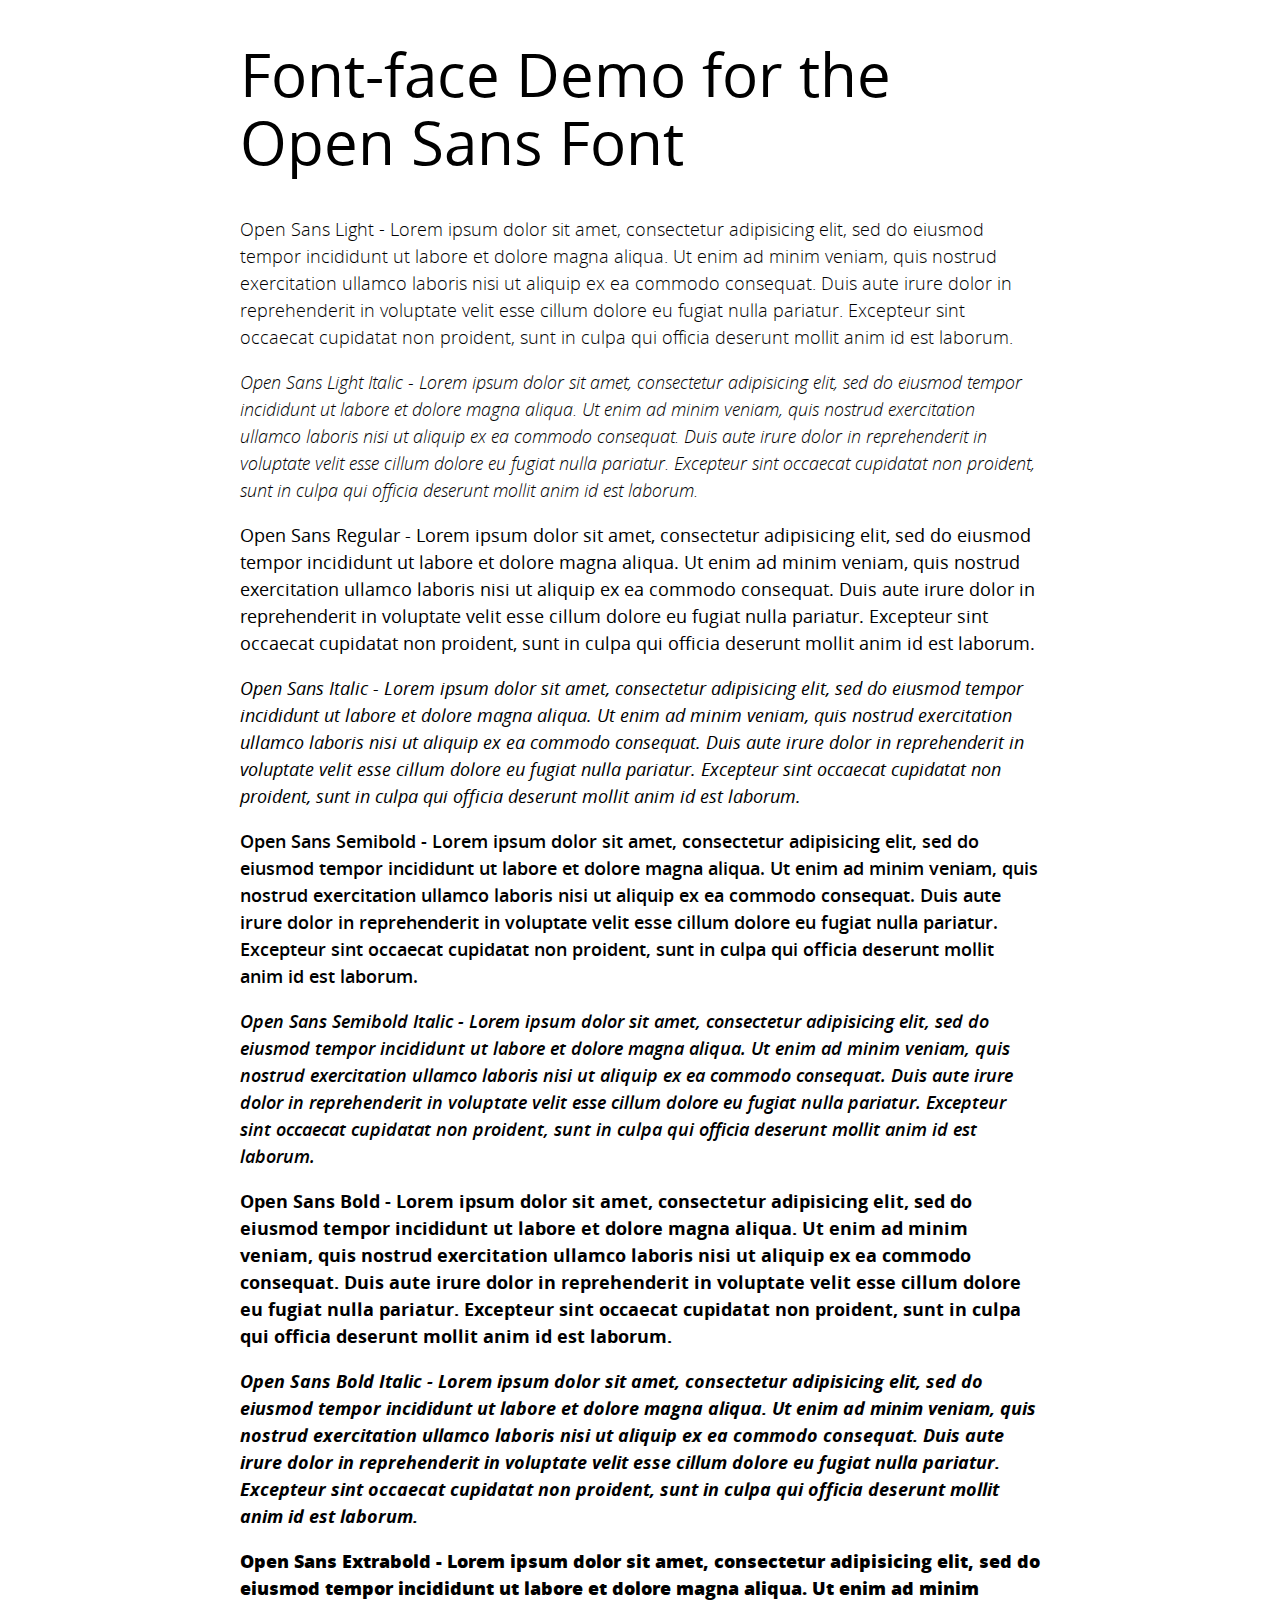
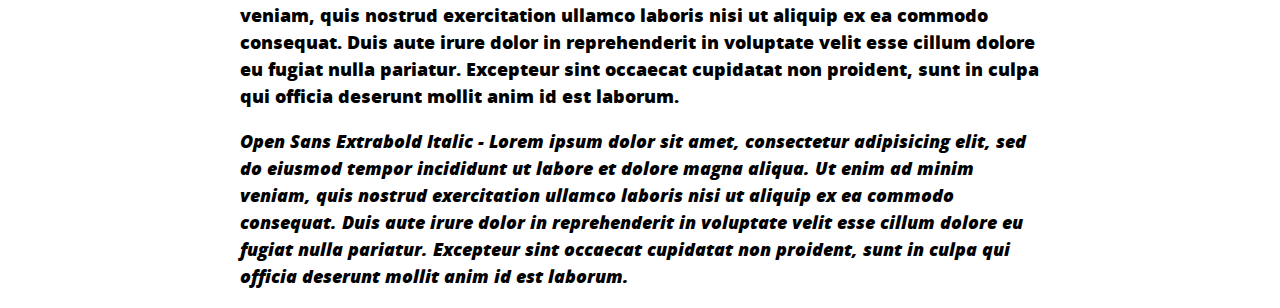
<file: assets/css/fonts/open_sans/demo.html>
<!DOCTYPE html PUBLIC "-//W3C//DTD XHTML 1.0 Strict//EN"
	"http://www.w3.org/TR/xhtml1/DTD/xhtml1-strict.dtd">

<html xmlns="http://www.w3.org/1999/xhtml" xml:lang="en" lang="en">
<head>
	<meta http-equiv="Content-Type" content="text/html; charset=utf-8"/>

	<title>Font Face Demo</title>
	<link rel="stylesheet" href="stylesheet.css" type="text/css" charset="utf-8">
	<style type="text/css" media="screen">
		h1.fontface {font: 60px/68px 'OpenSansRegular', Arial, sans-serif;letter-spacing: 0;}

		p.style1 {font: 18px/27px 'OpenSansLight', Arial, sans-serif;}
		p.style2 {font: 18px/27px 'OpenSansLightItalic', Arial, sans-serif;}
		p.style3 {font: 18px/27px 'OpenSansRegular', Arial, sans-serif;}
		p.style4 {font: 18px/27px 'OpenSansItalic', Arial, sans-serif;}
		p.style5 {font: 18px/27px 'OpenSansSemibold', Arial, sans-serif;}
		p.style6 {font: 18px/27px 'OpenSansSemiboldItalic', Arial, sans-serif;}
		p.style7 {font: 18px/27px 'OpenSansBold', Arial, sans-serif;}
		p.style8 {font: 18px/27px 'OpenSansBoldItalic', Arial, sans-serif;}
		p.style9 {font: 18px/27px 'OpenSansExtrabold', Arial, sans-serif;}
		p.style10 {font: 18px/27px 'OpenSansExtraboldItalic', Arial, sans-serif;}
		
		#container {
			width: 800px;
			margin-left: auto;
			margin-right: auto;
		}
	</style>
</head>

<body>
	<div id="container">
		<h1 class="fontface">Font-face Demo for the Open Sans Font</h1>
	
	 

	<p class="style1">Open Sans Light - Lorem ipsum dolor sit amet, consectetur adipisicing elit, sed do eiusmod tempor incididunt ut labore et dolore magna aliqua. Ut enim ad minim veniam, quis nostrud exercitation ullamco laboris nisi ut aliquip ex ea commodo consequat. Duis aute irure dolor in reprehenderit in voluptate velit esse cillum dolore eu fugiat nulla pariatur. Excepteur sint occaecat cupidatat non proident, sunt in culpa qui officia deserunt mollit anim id est laborum.</p>

	 

	<p class="style2">Open Sans Light Italic - Lorem ipsum dolor sit amet, consectetur adipisicing elit, sed do eiusmod tempor incididunt ut labore et dolore magna aliqua. Ut enim ad minim veniam, quis nostrud exercitation ullamco laboris nisi ut aliquip ex ea commodo consequat. Duis aute irure dolor in reprehenderit in voluptate velit esse cillum dolore eu fugiat nulla pariatur. Excepteur sint occaecat cupidatat non proident, sunt in culpa qui officia deserunt mollit anim id est laborum.</p>

	 

	<p class="style3">Open Sans Regular - Lorem ipsum dolor sit amet, consectetur adipisicing elit, sed do eiusmod tempor incididunt ut labore et dolore magna aliqua. Ut enim ad minim veniam, quis nostrud exercitation ullamco laboris nisi ut aliquip ex ea commodo consequat. Duis aute irure dolor in reprehenderit in voluptate velit esse cillum dolore eu fugiat nulla pariatur. Excepteur sint occaecat cupidatat non proident, sunt in culpa qui officia deserunt mollit anim id est laborum.</p>

	 

	<p class="style4">Open Sans Italic - Lorem ipsum dolor sit amet, consectetur adipisicing elit, sed do eiusmod tempor incididunt ut labore et dolore magna aliqua. Ut enim ad minim veniam, quis nostrud exercitation ullamco laboris nisi ut aliquip ex ea commodo consequat. Duis aute irure dolor in reprehenderit in voluptate velit esse cillum dolore eu fugiat nulla pariatur. Excepteur sint occaecat cupidatat non proident, sunt in culpa qui officia deserunt mollit anim id est laborum.</p>

	 

	<p class="style5">Open Sans Semibold - Lorem ipsum dolor sit amet, consectetur adipisicing elit, sed do eiusmod tempor incididunt ut labore et dolore magna aliqua. Ut enim ad minim veniam, quis nostrud exercitation ullamco laboris nisi ut aliquip ex ea commodo consequat. Duis aute irure dolor in reprehenderit in voluptate velit esse cillum dolore eu fugiat nulla pariatur. Excepteur sint occaecat cupidatat non proident, sunt in culpa qui officia deserunt mollit anim id est laborum.</p>

	 

	<p class="style6">Open Sans Semibold Italic - Lorem ipsum dolor sit amet, consectetur adipisicing elit, sed do eiusmod tempor incididunt ut labore et dolore magna aliqua. Ut enim ad minim veniam, quis nostrud exercitation ullamco laboris nisi ut aliquip ex ea commodo consequat. Duis aute irure dolor in reprehenderit in voluptate velit esse cillum dolore eu fugiat nulla pariatur. Excepteur sint occaecat cupidatat non proident, sunt in culpa qui officia deserunt mollit anim id est laborum.</p>

	 

	<p class="style7">Open Sans Bold - Lorem ipsum dolor sit amet, consectetur adipisicing elit, sed do eiusmod tempor incididunt ut labore et dolore magna aliqua. Ut enim ad minim veniam, quis nostrud exercitation ullamco laboris nisi ut aliquip ex ea commodo consequat. Duis aute irure dolor in reprehenderit in voluptate velit esse cillum dolore eu fugiat nulla pariatur. Excepteur sint occaecat cupidatat non proident, sunt in culpa qui officia deserunt mollit anim id est laborum.</p>

	 

	<p class="style8">Open Sans Bold Italic - Lorem ipsum dolor sit amet, consectetur adipisicing elit, sed do eiusmod tempor incididunt ut labore et dolore magna aliqua. Ut enim ad minim veniam, quis nostrud exercitation ullamco laboris nisi ut aliquip ex ea commodo consequat. Duis aute irure dolor in reprehenderit in voluptate velit esse cillum dolore eu fugiat nulla pariatur. Excepteur sint occaecat cupidatat non proident, sunt in culpa qui officia deserunt mollit anim id est laborum.</p>

	 

	<p class="style9">Open Sans Extrabold - Lorem ipsum dolor sit amet, consectetur adipisicing elit, sed do eiusmod tempor incididunt ut labore et dolore magna aliqua. Ut enim ad minim veniam, quis nostrud exercitation ullamco laboris nisi ut aliquip ex ea commodo consequat. Duis aute irure dolor in reprehenderit in voluptate velit esse cillum dolore eu fugiat nulla pariatur. Excepteur sint occaecat cupidatat non proident, sunt in culpa qui officia deserunt mollit anim id est laborum.</p>

	 

	<p class="style10">Open Sans Extrabold Italic - Lorem ipsum dolor sit amet, consectetur adipisicing elit, sed do eiusmod tempor incididunt ut labore et dolore magna aliqua. Ut enim ad minim veniam, quis nostrud exercitation ullamco laboris nisi ut aliquip ex ea commodo consequat. Duis aute irure dolor in reprehenderit in voluptate velit esse cillum dolore eu fugiat nulla pariatur. Excepteur sint occaecat cupidatat non proident, sunt in culpa qui officia deserunt mollit anim id est laborum.</p>

		</div>
</body>
</html>
</file>
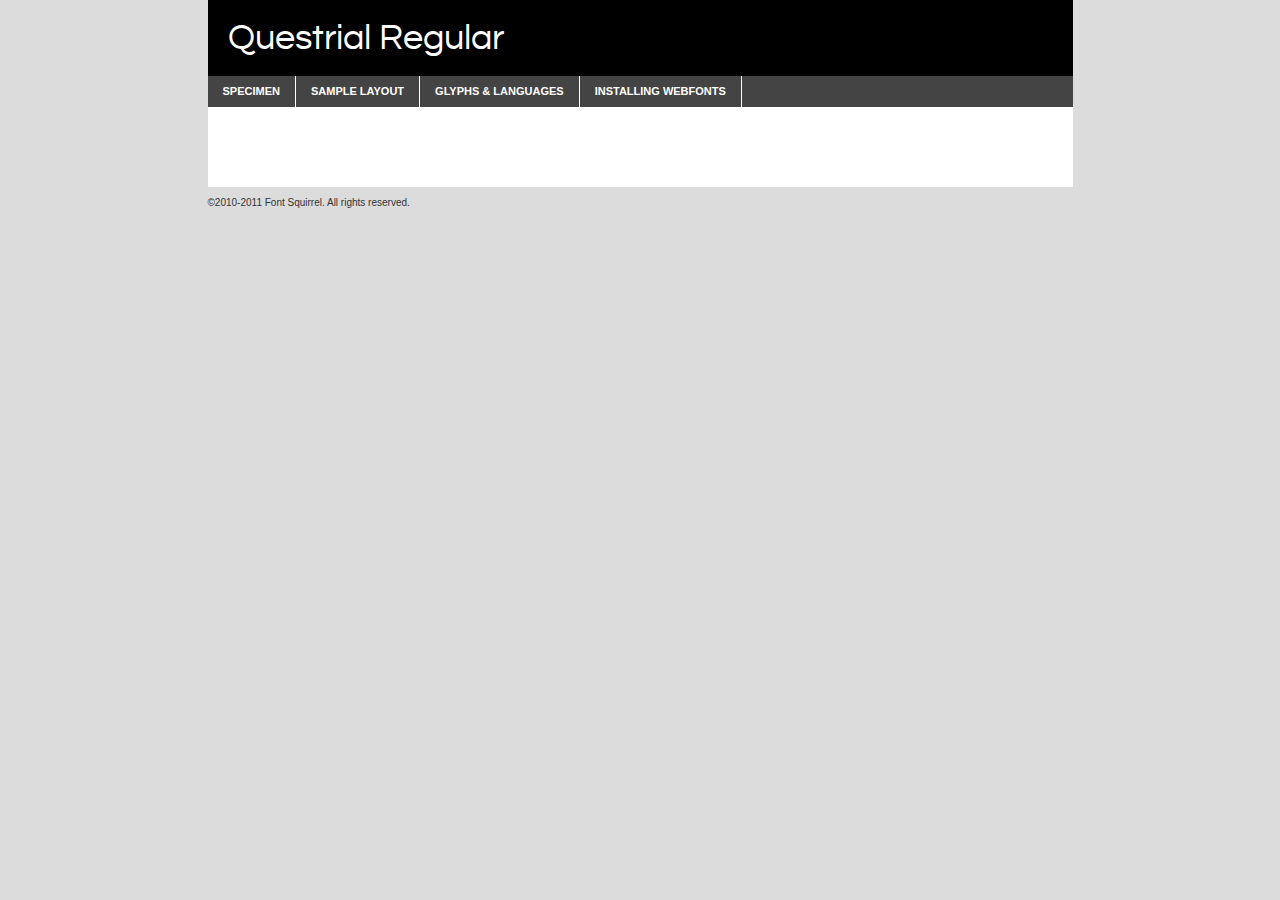
<file: assets/css/fonts/questrial/questrial-regular-demo.html>
<!DOCTYPE html PUBLIC "-//W3C//DTD XHTML 1.0 Transitional//EN"
	"http://www.w3.org/TR/xhtml1/DTD/xhtml1-transitional.dtd">

<html xmlns="http://www.w3.org/1999/xhtml" xml:lang="en" lang="en">
<head>
	<meta http-equiv="Content-Type" content="text/html; charset=utf-8" />
	<script src="http://ajax.googleapis.com/ajax/libs/jquery/1.7.2/jquery.min.js" type="text/javascript" charset="utf-8"></script>
	<script src="specimen_files/easytabs.js" type="text/javascript" charset="utf-8"></script>
	<link rel="stylesheet" href="specimen_files/specimen_stylesheet.css" type="text/css" charset="utf-8" />
	<link rel="stylesheet" href="stylesheet.css" type="text/css" charset="utf-8" />

	<style type="text/css">
					body{
				font-family: 'questrialregular';
							}
		</style>

	<title>Questrial Regular Specimen</title>
	
	
	<script type="text/javascript" charset="utf-8">
		$(document).ready(function() {
			$('#container').easyTabs({defaultContent:1});
		});
	</script>
</head>

<body>
<div id="container">
	<div id="header">
		Questrial Regular	</div>
	<ul class="tabs">
		<li><a href="#specimen">Specimen</a></li>
		<li><a href="#layout">Sample Layout</a></li>
				<li><a href="#glyphs">Glyphs &amp; Languages</a></li>
		<li><a href="#installing">Installing Webfonts</a></li>
		
	</ul>
	
	<div id="main_content">

		
			<div id="specimen">
		
				<div class="section">
					<div class="grid12 firstcol">
						<div class="huge">AaBb</div>
					</div>
				</div>
		
				<div class="section">
					<div class="glyph_range">A&#x200B;B&#x200b;C&#x200b;D&#x200b;E&#x200b;F&#x200b;G&#x200b;H&#x200b;I&#x200b;J&#x200b;K&#x200b;L&#x200b;M&#x200b;N&#x200b;O&#x200b;P&#x200b;Q&#x200b;R&#x200b;S&#x200b;T&#x200b;U&#x200b;V&#x200b;W&#x200b;X&#x200b;Y&#x200b;Z&#x200b;a&#x200b;b&#x200b;c&#x200b;d&#x200b;e&#x200b;f&#x200b;g&#x200b;h&#x200b;i&#x200b;j&#x200b;k&#x200b;l&#x200b;m&#x200b;n&#x200b;o&#x200b;p&#x200b;q&#x200b;r&#x200b;s&#x200b;t&#x200b;u&#x200b;v&#x200b;w&#x200b;x&#x200b;y&#x200b;z&#x200b;1&#x200b;2&#x200b;3&#x200b;4&#x200b;5&#x200b;6&#x200b;7&#x200b;8&#x200b;9&#x200b;0&#x200b;&amp;&#x200b;.&#x200b;,&#x200b;?&#x200b;!&#x200b;&#64;&#x200b;(&#x200b;)&#x200b;#&#x200b;$&#x200b;%&#x200b;*&#x200b;+&#x200b;-&#x200b;=&#x200b;:&#x200b;;</div>
				</div>
				<div class="section">
					<div class="grid12 firstcol">
						<table class="sample_table">
							<tr><td>10</td><td class="size10">abcdefghijklmnopqrstuvwxyzABCDEFGHIJKLMNOPQRSTUVWXYZ0123456789abcdefghijklmnopqrstuvwxyzABCDEFGHIJKLMNOPQRSTUVWXYZ0123456789abcdefghijklmnopqrstuvwxyzABCDEFGHIJKLMNOPQRSTUVWXYZ</td></tr>
							<tr><td>11</td><td class="size11">abcdefghijklmnopqrstuvwxyzABCDEFGHIJKLMNOPQRSTUVWXYZ0123456789abcdefghijklmnopqrstuvwxyzABCDEFGHIJKLMNOPQRSTUVWXYZ0123456789abcdefghijklmnopqrstuvwxyzABCDEFGHIJKLMNOPQRSTUVWXYZ</td></tr>
							<tr><td>12</td><td class="size12">abcdefghijklmnopqrstuvwxyzABCDEFGHIJKLMNOPQRSTUVWXYZ0123456789abcdefghijklmnopqrstuvwxyzABCDEFGHIJKLMNOPQRSTUVWXYZ0123456789abcdefghijklmnopqrstuvwxyzABCDEFGHIJKLMNOPQRSTUVWXYZ</td></tr>
							<tr><td>13</td><td class="size13">abcdefghijklmnopqrstuvwxyzABCDEFGHIJKLMNOPQRSTUVWXYZ0123456789abcdefghijklmnopqrstuvwxyzABCDEFGHIJKLMNOPQRSTUVWXYZ0123456789abcdefghijklmnopqrstuvwxyzABCDEFGHIJKLMNOPQRSTUVWXYZ</td></tr>
							<tr><td>14</td><td class="size14">abcdefghijklmnopqrstuvwxyzABCDEFGHIJKLMNOPQRSTUVWXYZ0123456789abcdefghijklmnopqrstuvwxyzABCDEFGHIJKLMNOPQRSTUVWXYZ0123456789abcdefghijklmnopqrstuvwxyzABCDEFGHIJKLMNOPQRSTUVWXYZ</td></tr>
							<tr><td>16</td><td class="size16">abcdefghijklmnopqrstuvwxyzABCDEFGHIJKLMNOPQRSTUVWXYZ0123456789abcdefghijklmnopqrstuvwxyzABCDEFGHIJKLMNOPQRSTUVWXYZ</td></tr>
							<tr><td>18</td><td class="size18">abcdefghijklmnopqrstuvwxyzABCDEFGHIJKLMNOPQRSTUVWXYZ0123456789abcdefghijklmnopqrstuvwxyzABCDEFGHIJKLMNOPQRSTUVWXYZ</td></tr>
							<tr><td>20</td><td class="size20">abcdefghijklmnopqrstuvwxyzABCDEFGHIJKLMNOPQRSTUVWXYZ0123456789abcdefghijklmnopqrstuvwxyzABCDEFGHIJKLMNOPQRSTUVWXYZ</td></tr>
							<tr><td>24</td><td class="size24">abcdefghijklmnopqrstuvwxyzABCDEFGHIJKLMNOPQRSTUVWXYZ0123456789abcdefghijklmnopqrstuvwxyzABCDEFGHIJKLMNOPQRSTUVWXYZ</td></tr>
							<tr><td>30</td><td class="size30">abcdefghijklmnopqrstuvwxyzABCDEFGHIJKLMNOPQRSTUVWXYZ0123456789abcdefghijklmnopqrstuvwxyzABCDEFGHIJKLMNOPQRSTUVWXYZ</td></tr>
							<tr><td>36</td><td class="size36">abcdefghijklmnopqrstuvwxyzABCDEFGHIJKLMNOPQRSTUVWXYZ0123456789abcdefghijklmnopqrstuvwxyzABCDEFGHIJKLMNOPQRSTUVWXYZ</td></tr>
							<tr><td>48</td><td class="size48">abcdefghijklmnopqrstuvwxyzABCDEFGHIJKLMNOPQRSTUVWXYZ0123456789abcdefghijklmnopqrstuvwxyzABCDEFGHIJKLMNOPQRSTUVWXYZ</td></tr>
							<tr><td>60</td><td class="size60">abcdefghijklmnopqrstuvwxyzABCDEFGHIJKLMNOPQRSTUVWXYZ0123456789abcdefghijklmnopqrstuvwxyzABCDEFGHIJKLMNOPQRSTUVWXYZ</td></tr>
							<tr><td>72</td><td class="size72">abcdefghijklmnopqrstuvwxyzABCDEFGHIJKLMNOPQRSTUVWXYZ0123456789abcdefghijklmnopqrstuvwxyzABCDEFGHIJKLMNOPQRSTUVWXYZ</td></tr>
							<tr><td>90</td><td class="size90">abcdefghijklmnopqrstuvwxyzABCDEFGHIJKLMNOPQRSTUVWXYZ0123456789abcdefghijklmnopqrstuvwxyzABCDEFGHIJKLMNOPQRSTUVWXYZ</td></tr>
						</table>
				
					</div>
			
				</div>
		
		
		
								<div class="section" id="bodycomparison">


										<div id="xheight">
				<div class="fontbody">&#xE000;&#xE000;&#xE000;&#xE000;&#xE000;&#xE000;&#xE000;&#xE000;&#xE000;&#xE000;&#xE000;&#xE000;&#xE000;&#xE000;&#xE000;&#xE000;&#xE000;&#xE000;&#xE000;&#xE000;&#xE000;&#xE000;&#xE000;&#xE000;&#xE000;&#xE000;&#xE000;&#xE000;&#xE000;&#xE000;&#xE000;&#xE000;&#xE000;&#xE000;&#xE000;&#xE000;&#xE000;&#xE000;&#xE000;&#xE000;&#xE000;&#xE000;&#xE000;&#xE000;&#xE000;&#xE000;&#xE000;&#xE000;&#xE000;&#xE000;&#xE000;&#xE000;&#xE000;&#xE000;&#xE000;&#xE000;&#xE000;&#xE000;&#xE000;&#xE000;&#xE000;&#xE000;&#xE000;&#xE000;&#xE000;&#xE000;&#xE000;&#xE000;&#xE000;&#xE000;&#xE000;&#xE000;&#xE000;&#xE000;&#xE000;&#xE000;&#xE000;&#xE000;&#xE000;&#xE000;&#xE000;&#xE000;&#xE000;&#xE000;&#xE000;&#xE000;&#xE000;&#xE000;&#xE000;&#xE000;&#xE000;&#xE000;&#xE000;&#xE000;&#xE000;&#xE000;&#xE000;&#xE000;&#xE000;body</div><div class="arialbody">body</div><div class="verdanabody">body</div><div class="georgiabody">body</div></div>
										<div class="fontbody" style="z-index:1">
											body<span>Questrial Regular</span>
										</div>
										<div class="arialbody" style="z-index:1">
											body<span>Arial</span>
										</div>
										<div class="verdanabody" style="z-index:1">
											body<span>Verdana</span>
										</div>
										<div class="georgiabody" style="z-index:1">
											body<span>Georgia</span>
										</div>



								</div>
		
		
				<div class="section psample psample_row1" id="">
					
					<div class="grid2 firstcol">
						<p class="size10"><span>10.</span>Aenean lacinia bibendum nulla sed consectetur. Fusce dapibus, tellus ac cursus commodo, tortor mauris condimentum nibh, ut fermentum massa justo sit amet risus. Nullam id dolor id nibh ultricies vehicula ut id elit. Cum sociis natoque penatibus et magnis dis parturient montes, nascetur ridiculus mus. Nulla vitae elit libero, a pharetra augue.</p>
			
					</div>
					<div class="grid3">
						<p class="size11"><span>11.</span>Aenean lacinia bibendum nulla sed consectetur. Fusce dapibus, tellus ac cursus commodo, tortor mauris condimentum nibh, ut fermentum massa justo sit amet risus. Nullam id dolor id nibh ultricies vehicula ut id elit. Cum sociis natoque penatibus et magnis dis parturient montes, nascetur ridiculus mus. Nulla vitae elit libero, a pharetra augue.</p>
			
					</div>
					<div class="grid3">
						<p class="size12"><span>12.</span>Aenean lacinia bibendum nulla sed consectetur. Fusce dapibus, tellus ac cursus commodo, tortor mauris condimentum nibh, ut fermentum massa justo sit amet risus. Nullam id dolor id nibh ultricies vehicula ut id elit. Cum sociis natoque penatibus et magnis dis parturient montes, nascetur ridiculus mus. Nulla vitae elit libero, a pharetra augue.</p>
			
					</div>
					<div class="grid4">
						<p class="size13"><span>13.</span>Aenean lacinia bibendum nulla sed consectetur. Fusce dapibus, tellus ac cursus commodo, tortor mauris condimentum nibh, ut fermentum massa justo sit amet risus. Nullam id dolor id nibh ultricies vehicula ut id elit. Cum sociis natoque penatibus et magnis dis parturient montes, nascetur ridiculus mus. Nulla vitae elit libero, a pharetra augue.</p>
			
					</div>
					<div class="white_blend"></div>
					
				</div>
				<div class="section psample psample_row2" id="">
					<div class="grid3 firstcol">
						<p class="size14"><span>14.</span>Aenean lacinia bibendum nulla sed consectetur. Fusce dapibus, tellus ac cursus commodo, tortor mauris condimentum nibh, ut fermentum massa justo sit amet risus. Nullam id dolor id nibh ultricies vehicula ut id elit. Cum sociis natoque penatibus et magnis dis parturient montes, nascetur ridiculus mus. Nulla vitae elit libero, a pharetra augue.</p>
			
					</div>
					<div class="grid4">
						<p class="size16"><span>16.</span>Aenean lacinia bibendum nulla sed consectetur. Fusce dapibus, tellus ac cursus commodo, tortor mauris condimentum nibh, ut fermentum massa justo sit amet risus. Nullam id dolor id nibh ultricies vehicula ut id elit. Cum sociis natoque penatibus et magnis dis parturient montes, nascetur ridiculus mus. Nulla vitae elit libero, a pharetra augue.</p>
			
					</div>
					<div class="grid5">
						<p class="size18"><span>18.</span>Aenean lacinia bibendum nulla sed consectetur. Fusce dapibus, tellus ac cursus commodo, tortor mauris condimentum nibh, ut fermentum massa justo sit amet risus. Nullam id dolor id nibh ultricies vehicula ut id elit. Cum sociis natoque penatibus et magnis dis parturient montes, nascetur ridiculus mus. Nulla vitae elit libero, a pharetra augue.</p>
			
					</div>

					<div class="white_blend"></div>

				</div>
				
				<div class="section psample psample_row3" id="">
					<div class="grid5 firstcol">
						<p class="size20"><span>20.</span>Aenean lacinia bibendum nulla sed consectetur. Fusce dapibus, tellus ac cursus commodo, tortor mauris condimentum nibh, ut fermentum massa justo sit amet risus. Nullam id dolor id nibh ultricies vehicula ut id elit. Cum sociis natoque penatibus et magnis dis parturient montes, nascetur ridiculus mus. Nulla vitae elit libero, a pharetra augue.</p>
					</div>
					<div class="grid7">
						<p class="size24"><span>24.</span>Aenean lacinia bibendum nulla sed consectetur. Fusce dapibus, tellus ac cursus commodo, tortor mauris condimentum nibh, ut fermentum massa justo sit amet risus. Nullam id dolor id nibh ultricies vehicula ut id elit. Cum sociis natoque penatibus et magnis dis parturient montes, nascetur ridiculus mus. Nulla vitae elit libero, a pharetra augue.</p>
					</div>
					
					<div class="white_blend"></div>
					
				</div>
				
				<div class="section psample psample_row4" id="">
					<div class="grid12 firstcol">
						<p class="size30"><span>30.</span>Aenean lacinia bibendum nulla sed consectetur. Fusce dapibus, tellus ac cursus commodo, tortor mauris condimentum nibh, ut fermentum massa justo sit amet risus. Nullam id dolor id nibh ultricies vehicula ut id elit. Cum sociis natoque penatibus et magnis dis parturient montes, nascetur ridiculus mus. Nulla vitae elit libero, a pharetra augue.</p>
					</div>
					<div class="white_blend"></div>
					
				</div>
				
				
				
				<div class="section psample psample_row1 fullreverse">
					<div class="grid2 firstcol">
						<p class="size10"><span>10.</span>Aenean lacinia bibendum nulla sed consectetur. Fusce dapibus, tellus ac cursus commodo, tortor mauris condimentum nibh, ut fermentum massa justo sit amet risus. Nullam id dolor id nibh ultricies vehicula ut id elit. Cum sociis natoque penatibus et magnis dis parturient montes, nascetur ridiculus mus. Nulla vitae elit libero, a pharetra augue.</p>
			
					</div>
					<div class="grid3">
						<p class="size11"><span>11.</span>Aenean lacinia bibendum nulla sed consectetur. Fusce dapibus, tellus ac cursus commodo, tortor mauris condimentum nibh, ut fermentum massa justo sit amet risus. Nullam id dolor id nibh ultricies vehicula ut id elit. Cum sociis natoque penatibus et magnis dis parturient montes, nascetur ridiculus mus. Nulla vitae elit libero, a pharetra augue.</p>
			
					</div>
					<div class="grid3">
						<p class="size12"><span>12.</span>Aenean lacinia bibendum nulla sed consectetur. Fusce dapibus, tellus ac cursus commodo, tortor mauris condimentum nibh, ut fermentum massa justo sit amet risus. Nullam id dolor id nibh ultricies vehicula ut id elit. Cum sociis natoque penatibus et magnis dis parturient montes, nascetur ridiculus mus. Nulla vitae elit libero, a pharetra augue.</p>
			
					</div>
					<div class="grid4">
						<p class="size13"><span>13.</span>Aenean lacinia bibendum nulla sed consectetur. Fusce dapibus, tellus ac cursus commodo, tortor mauris condimentum nibh, ut fermentum massa justo sit amet risus. Nullam id dolor id nibh ultricies vehicula ut id elit. Cum sociis natoque penatibus et magnis dis parturient montes, nascetur ridiculus mus. Nulla vitae elit libero, a pharetra augue.</p>
			
					</div>
					<div class="black_blend"></div>
					
				</div>
				
				<div class="section psample psample_row2 fullreverse">
					<div class="grid3 firstcol">
						<p class="size14"><span>14.</span>Aenean lacinia bibendum nulla sed consectetur. Fusce dapibus, tellus ac cursus commodo, tortor mauris condimentum nibh, ut fermentum massa justo sit amet risus. Nullam id dolor id nibh ultricies vehicula ut id elit. Cum sociis natoque penatibus et magnis dis parturient montes, nascetur ridiculus mus. Nulla vitae elit libero, a pharetra augue.</p>
			
					</div>
					<div class="grid4">
						<p class="size16"><span>16.</span>Aenean lacinia bibendum nulla sed consectetur. Fusce dapibus, tellus ac cursus commodo, tortor mauris condimentum nibh, ut fermentum massa justo sit amet risus. Nullam id dolor id nibh ultricies vehicula ut id elit. Cum sociis natoque penatibus et magnis dis parturient montes, nascetur ridiculus mus. Nulla vitae elit libero, a pharetra augue.</p>
			
					</div>
					<div class="grid5">
						<p class="size18"><span>18.</span>Aenean lacinia bibendum nulla sed consectetur. Fusce dapibus, tellus ac cursus commodo, tortor mauris condimentum nibh, ut fermentum massa justo sit amet risus. Nullam id dolor id nibh ultricies vehicula ut id elit. Cum sociis natoque penatibus et magnis dis parturient montes, nascetur ridiculus mus. Nulla vitae elit libero, a pharetra augue.</p>
			
					</div>
					<div class="black_blend"></div>

				</div>
				
				<div class="section psample fullreverse psample_row3" id="">
					<div class="grid5 firstcol">
						<p class="size20"><span>20.</span>Aenean lacinia bibendum nulla sed consectetur. Fusce dapibus, tellus ac cursus commodo, tortor mauris condimentum nibh, ut fermentum massa justo sit amet risus. Nullam id dolor id nibh ultricies vehicula ut id elit. Cum sociis natoque penatibus et magnis dis parturient montes, nascetur ridiculus mus. Nulla vitae elit libero, a pharetra augue.</p>
					</div>
					<div class="grid7">
						<p class="size24"><span>24.</span>Aenean lacinia bibendum nulla sed consectetur. Fusce dapibus, tellus ac cursus commodo, tortor mauris condimentum nibh, ut fermentum massa justo sit amet risus. Nullam id dolor id nibh ultricies vehicula ut id elit. Cum sociis natoque penatibus et magnis dis parturient montes, nascetur ridiculus mus. Nulla vitae elit libero, a pharetra augue.</p>
					</div>
					
					<div class="black_blend"></div>
					
				</div>
				
				<div class="section psample fullreverse psample_row4" id="" style="border-bottom: 20px #000 solid;">
					<div class="grid12 firstcol">
						<p class="size30"><span>30.</span>Aenean lacinia bibendum nulla sed consectetur. Fusce dapibus, tellus ac cursus commodo, tortor mauris condimentum nibh, ut fermentum massa justo sit amet risus. Nullam id dolor id nibh ultricies vehicula ut id elit. Cum sociis natoque penatibus et magnis dis parturient montes, nascetur ridiculus mus. Nulla vitae elit libero, a pharetra augue.</p>
					</div>
					<div class="black_blend"></div>
					
				</div>
				
				
				
				
			</div>
			
			<div id="layout">
				
				<div class="section">
					
					<div class="grid12 firstcol">
						<h1>Lorem Ipsum Dolor</h1>
						<h2>Etiam porta sem malesuada magna mollis euismod</h2>
						
						<p class="byline">By <a href="#link">Aenean Lacinia</a></p>
					</div>
				</div>
				<div class="section">
					<div class="grid8 firstcol">
						<p class="large">Donec sed odio dui. Morbi leo risus, porta ac consectetur ac, vestibulum at eros. Fusce dapibus, tellus ac cursus commodo, tortor mauris condimentum nibh, ut fermentum massa justo sit amet risus. </p>

						
						<h3>Pellentesque ornare sem</h3>

						<p>Maecenas sed diam eget risus varius blandit sit amet non magna. Maecenas faucibus mollis interdum. Donec ullamcorper nulla non metus auctor fringilla. Nullam id dolor id nibh ultricies vehicula ut id elit. Nullam id dolor id nibh ultricies vehicula ut id elit. </p>

						<p>Aenean eu leo quam. Pellentesque ornare sem lacinia quam venenatis vestibulum. Lorem ipsum dolor sit amet, consectetur adipiscing elit. Cum sociis natoque penatibus et magnis dis parturient montes, nascetur ridiculus mus. </p>

						<p>Nulla vitae elit libero, a pharetra augue. Praesent commodo cursus magna, vel scelerisque nisl consectetur et. Aenean lacinia bibendum nulla sed consectetur. </p>

						<p>Nullam quis risus eget urna mollis ornare vel eu leo. Nullam quis risus eget urna mollis ornare vel eu leo. Maecenas sed diam eget risus varius blandit sit amet non magna. Donec ullamcorper nulla non metus auctor fringilla. </p>

						<h3>Cras mattis consectetur</h3>

						<p>Aenean eu leo quam. Pellentesque ornare sem lacinia quam venenatis vestibulum. Aenean lacinia bibendum nulla sed consectetur. Integer posuere erat a ante venenatis dapibus posuere velit aliquet. Cras mattis consectetur purus sit amet fermentum. </p>

						<p>Nullam id dolor id nibh ultricies vehicula ut id elit. Nullam quis risus eget urna mollis ornare vel eu leo. Cras mattis consectetur purus sit amet fermentum.</p>
					</div>
					
					<div class="grid4 sidebar">
						
						<div class="box reverse">
							<p class="last">Nullam quis risus eget urna mollis ornare vel eu leo. Donec ullamcorper nulla non metus auctor fringilla. Cras mattis consectetur purus sit amet fermentum. Sed posuere consectetur est at lobortis. Lorem ipsum dolor sit amet, consectetur adipiscing elit. </p>
						</div>
						
						<p class="caption">Maecenas sed diam eget risus varius.</p>

						<p>Vestibulum id ligula porta felis euismod semper. Integer posuere erat a ante venenatis dapibus posuere velit aliquet. Vestibulum id ligula porta felis euismod semper. Sed posuere consectetur est at lobortis. Maecenas sed diam eget risus varius blandit sit amet non magna. Fusce dapibus, tellus ac cursus commodo, tortor mauris condimentum nibh, ut fermentum massa justo sit amet risus. </p>

					

						<p>Duis mollis, est non commodo luctus, nisi erat porttitor ligula, eget lacinia odio sem nec elit. Aenean lacinia bibendum nulla sed consectetur. Vivamus sagittis lacus vel augue laoreet rutrum faucibus dolor auctor. Aenean lacinia bibendum nulla sed consectetur. Nullam quis risus eget urna mollis ornare vel eu leo. </p>

						<p>Praesent commodo cursus magna, vel scelerisque nisl consectetur et. Donec ullamcorper nulla non metus auctor fringilla. Maecenas faucibus mollis interdum. Fusce dapibus, tellus ac cursus commodo, tortor mauris condimentum nibh, ut fermentum massa justo sit amet risus. </p>

					</div>
				</div>
				
			</div>


			



		<div id="glyphs">
			<div class="section">
				<div class="grid12 firstcol">
			
				<h1>Language Support</h1>
				<p>The subset of Questrial Regular in this kit supports the following languages:<br />
			
					Albanian, Danish, Dutch, English, Faroese, French, German, Icelandic, Italian, Malagasy, Norwegian, Portuguese, Spanish, Swedish				</p>
				<h1>Glyph Chart</h1>
				<p>The subset of Questrial Regular in this kit includes all the glyphs listed below. Unicode entities are included above each glyph to help you insert individual characters into your layout.</p>
				<div id="glyph_chart">
			
																														 <div><p>&amp;#13;</p>&#13;</div>
																				 <div><p>&amp;#32;</p>&#32;</div>
																				 <div><p>&amp;#33;</p>&#33;</div>
																				 <div><p>&amp;#34;</p>&#34;</div>
																				 <div><p>&amp;#35;</p>&#35;</div>
																				 <div><p>&amp;#36;</p>&#36;</div>
																				 <div><p>&amp;#37;</p>&#37;</div>
																				 <div><p>&amp;#38;</p>&#38;</div>
																				 <div><p>&amp;#39;</p>&#39;</div>
																				 <div><p>&amp;#40;</p>&#40;</div>
																				 <div><p>&amp;#41;</p>&#41;</div>
																				 <div><p>&amp;#42;</p>&#42;</div>
																				 <div><p>&amp;#43;</p>&#43;</div>
																				 <div><p>&amp;#44;</p>&#44;</div>
																				 <div><p>&amp;#45;</p>&#45;</div>
																				 <div><p>&amp;#46;</p>&#46;</div>
																				 <div><p>&amp;#47;</p>&#47;</div>
																				 <div><p>&amp;#48;</p>&#48;</div>
																				 <div><p>&amp;#49;</p>&#49;</div>
																				 <div><p>&amp;#50;</p>&#50;</div>
																				 <div><p>&amp;#51;</p>&#51;</div>
																				 <div><p>&amp;#52;</p>&#52;</div>
																				 <div><p>&amp;#53;</p>&#53;</div>
																				 <div><p>&amp;#54;</p>&#54;</div>
																				 <div><p>&amp;#55;</p>&#55;</div>
																				 <div><p>&amp;#56;</p>&#56;</div>
																				 <div><p>&amp;#57;</p>&#57;</div>
																				 <div><p>&amp;#58;</p>&#58;</div>
																				 <div><p>&amp;#59;</p>&#59;</div>
																				 <div><p>&amp;#60;</p>&#60;</div>
																				 <div><p>&amp;#61;</p>&#61;</div>
																				 <div><p>&amp;#62;</p>&#62;</div>
																				 <div><p>&amp;#63;</p>&#63;</div>
																				 <div><p>&amp;#64;</p>&#64;</div>
																				 <div><p>&amp;#65;</p>&#65;</div>
																				 <div><p>&amp;#66;</p>&#66;</div>
																				 <div><p>&amp;#67;</p>&#67;</div>
																				 <div><p>&amp;#68;</p>&#68;</div>
																				 <div><p>&amp;#69;</p>&#69;</div>
																				 <div><p>&amp;#70;</p>&#70;</div>
																				 <div><p>&amp;#71;</p>&#71;</div>
																				 <div><p>&amp;#72;</p>&#72;</div>
																				 <div><p>&amp;#73;</p>&#73;</div>
																				 <div><p>&amp;#74;</p>&#74;</div>
																				 <div><p>&amp;#75;</p>&#75;</div>
																				 <div><p>&amp;#76;</p>&#76;</div>
																				 <div><p>&amp;#77;</p>&#77;</div>
																				 <div><p>&amp;#78;</p>&#78;</div>
																				 <div><p>&amp;#79;</p>&#79;</div>
																				 <div><p>&amp;#80;</p>&#80;</div>
																				 <div><p>&amp;#81;</p>&#81;</div>
																				 <div><p>&amp;#82;</p>&#82;</div>
																				 <div><p>&amp;#83;</p>&#83;</div>
																				 <div><p>&amp;#84;</p>&#84;</div>
																				 <div><p>&amp;#85;</p>&#85;</div>
																				 <div><p>&amp;#86;</p>&#86;</div>
																				 <div><p>&amp;#87;</p>&#87;</div>
																				 <div><p>&amp;#88;</p>&#88;</div>
																				 <div><p>&amp;#89;</p>&#89;</div>
																				 <div><p>&amp;#90;</p>&#90;</div>
																				 <div><p>&amp;#91;</p>&#91;</div>
																				 <div><p>&amp;#92;</p>&#92;</div>
																				 <div><p>&amp;#93;</p>&#93;</div>
																				 <div><p>&amp;#94;</p>&#94;</div>
																				 <div><p>&amp;#95;</p>&#95;</div>
																				 <div><p>&amp;#96;</p>&#96;</div>
																				 <div><p>&amp;#97;</p>&#97;</div>
																				 <div><p>&amp;#98;</p>&#98;</div>
																				 <div><p>&amp;#99;</p>&#99;</div>
																				 <div><p>&amp;#100;</p>&#100;</div>
																				 <div><p>&amp;#101;</p>&#101;</div>
																				 <div><p>&amp;#102;</p>&#102;</div>
																				 <div><p>&amp;#103;</p>&#103;</div>
																				 <div><p>&amp;#104;</p>&#104;</div>
																				 <div><p>&amp;#105;</p>&#105;</div>
																				 <div><p>&amp;#106;</p>&#106;</div>
																				 <div><p>&amp;#107;</p>&#107;</div>
																				 <div><p>&amp;#108;</p>&#108;</div>
																				 <div><p>&amp;#109;</p>&#109;</div>
																				 <div><p>&amp;#110;</p>&#110;</div>
																				 <div><p>&amp;#111;</p>&#111;</div>
																				 <div><p>&amp;#112;</p>&#112;</div>
																				 <div><p>&amp;#113;</p>&#113;</div>
																				 <div><p>&amp;#114;</p>&#114;</div>
																				 <div><p>&amp;#115;</p>&#115;</div>
																				 <div><p>&amp;#116;</p>&#116;</div>
																				 <div><p>&amp;#117;</p>&#117;</div>
																				 <div><p>&amp;#118;</p>&#118;</div>
																				 <div><p>&amp;#119;</p>&#119;</div>
																				 <div><p>&amp;#120;</p>&#120;</div>
																				 <div><p>&amp;#121;</p>&#121;</div>
																				 <div><p>&amp;#122;</p>&#122;</div>
																				 <div><p>&amp;#123;</p>&#123;</div>
																				 <div><p>&amp;#124;</p>&#124;</div>
																				 <div><p>&amp;#125;</p>&#125;</div>
																				 <div><p>&amp;#126;</p>&#126;</div>
																				 <div><p>&amp;#160;</p>&#160;</div>
																				 <div><p>&amp;#161;</p>&#161;</div>
																				 <div><p>&amp;#162;</p>&#162;</div>
																				 <div><p>&amp;#163;</p>&#163;</div>
																				 <div><p>&amp;#164;</p>&#164;</div>
																				 <div><p>&amp;#165;</p>&#165;</div>
																				 <div><p>&amp;#167;</p>&#167;</div>
																				 <div><p>&amp;#168;</p>&#168;</div>
																				 <div><p>&amp;#169;</p>&#169;</div>
																				 <div><p>&amp;#170;</p>&#170;</div>
																				 <div><p>&amp;#171;</p>&#171;</div>
																				 <div><p>&amp;#172;</p>&#172;</div>
																				 <div><p>&amp;#173;</p>&#173;</div>
																				 <div><p>&amp;#174;</p>&#174;</div>
																				 <div><p>&amp;#175;</p>&#175;</div>
																				 <div><p>&amp;#176;</p>&#176;</div>
																				 <div><p>&amp;#177;</p>&#177;</div>
																				 <div><p>&amp;#178;</p>&#178;</div>
																				 <div><p>&amp;#179;</p>&#179;</div>
																				 <div><p>&amp;#180;</p>&#180;</div>
																				 <div><p>&amp;#181;</p>&#181;</div>
																				 <div><p>&amp;#182;</p>&#182;</div>
																				 <div><p>&amp;#183;</p>&#183;</div>
																				 <div><p>&amp;#184;</p>&#184;</div>
																				 <div><p>&amp;#185;</p>&#185;</div>
																				 <div><p>&amp;#186;</p>&#186;</div>
																				 <div><p>&amp;#187;</p>&#187;</div>
																				 <div><p>&amp;#188;</p>&#188;</div>
																				 <div><p>&amp;#189;</p>&#189;</div>
																				 <div><p>&amp;#190;</p>&#190;</div>
																				 <div><p>&amp;#191;</p>&#191;</div>
																				 <div><p>&amp;#192;</p>&#192;</div>
																				 <div><p>&amp;#193;</p>&#193;</div>
																				 <div><p>&amp;#194;</p>&#194;</div>
																				 <div><p>&amp;#195;</p>&#195;</div>
																				 <div><p>&amp;#196;</p>&#196;</div>
																				 <div><p>&amp;#197;</p>&#197;</div>
																				 <div><p>&amp;#198;</p>&#198;</div>
																				 <div><p>&amp;#199;</p>&#199;</div>
																				 <div><p>&amp;#200;</p>&#200;</div>
																				 <div><p>&amp;#201;</p>&#201;</div>
																				 <div><p>&amp;#202;</p>&#202;</div>
																				 <div><p>&amp;#203;</p>&#203;</div>
																				 <div><p>&amp;#204;</p>&#204;</div>
																				 <div><p>&amp;#205;</p>&#205;</div>
																				 <div><p>&amp;#206;</p>&#206;</div>
																				 <div><p>&amp;#207;</p>&#207;</div>
																				 <div><p>&amp;#208;</p>&#208;</div>
																				 <div><p>&amp;#209;</p>&#209;</div>
																				 <div><p>&amp;#210;</p>&#210;</div>
																				 <div><p>&amp;#211;</p>&#211;</div>
																				 <div><p>&amp;#212;</p>&#212;</div>
																				 <div><p>&amp;#213;</p>&#213;</div>
																				 <div><p>&amp;#214;</p>&#214;</div>
																				 <div><p>&amp;#215;</p>&#215;</div>
																				 <div><p>&amp;#216;</p>&#216;</div>
																				 <div><p>&amp;#217;</p>&#217;</div>
																				 <div><p>&amp;#218;</p>&#218;</div>
																				 <div><p>&amp;#219;</p>&#219;</div>
																				 <div><p>&amp;#220;</p>&#220;</div>
																				 <div><p>&amp;#221;</p>&#221;</div>
																				 <div><p>&amp;#222;</p>&#222;</div>
																				 <div><p>&amp;#223;</p>&#223;</div>
																				 <div><p>&amp;#224;</p>&#224;</div>
																				 <div><p>&amp;#225;</p>&#225;</div>
																				 <div><p>&amp;#226;</p>&#226;</div>
																				 <div><p>&amp;#227;</p>&#227;</div>
																				 <div><p>&amp;#228;</p>&#228;</div>
																				 <div><p>&amp;#229;</p>&#229;</div>
																				 <div><p>&amp;#230;</p>&#230;</div>
																				 <div><p>&amp;#231;</p>&#231;</div>
																				 <div><p>&amp;#232;</p>&#232;</div>
																				 <div><p>&amp;#233;</p>&#233;</div>
																				 <div><p>&amp;#234;</p>&#234;</div>
																				 <div><p>&amp;#235;</p>&#235;</div>
																				 <div><p>&amp;#236;</p>&#236;</div>
																				 <div><p>&amp;#237;</p>&#237;</div>
																				 <div><p>&amp;#238;</p>&#238;</div>
																				 <div><p>&amp;#239;</p>&#239;</div>
																				 <div><p>&amp;#240;</p>&#240;</div>
																				 <div><p>&amp;#241;</p>&#241;</div>
																				 <div><p>&amp;#242;</p>&#242;</div>
																				 <div><p>&amp;#243;</p>&#243;</div>
																				 <div><p>&amp;#244;</p>&#244;</div>
																				 <div><p>&amp;#245;</p>&#245;</div>
																				 <div><p>&amp;#246;</p>&#246;</div>
																				 <div><p>&amp;#247;</p>&#247;</div>
																				 <div><p>&amp;#248;</p>&#248;</div>
																				 <div><p>&amp;#249;</p>&#249;</div>
																				 <div><p>&amp;#250;</p>&#250;</div>
																				 <div><p>&amp;#251;</p>&#251;</div>
																				 <div><p>&amp;#252;</p>&#252;</div>
																				 <div><p>&amp;#253;</p>&#253;</div>
																				 <div><p>&amp;#254;</p>&#254;</div>
																				 <div><p>&amp;#255;</p>&#255;</div>
																				 <div><p>&amp;#338;</p>&#338;</div>
																				 <div><p>&amp;#339;</p>&#339;</div>
																				 <div><p>&amp;#376;</p>&#376;</div>
																				 <div><p>&amp;#710;</p>&#710;</div>
																				 <div><p>&amp;#732;</p>&#732;</div>
																				 <div><p>&amp;#8192;</p>&#8192;</div>
																				 <div><p>&amp;#8193;</p>&#8193;</div>
																				 <div><p>&amp;#8194;</p>&#8194;</div>
																				 <div><p>&amp;#8195;</p>&#8195;</div>
																				 <div><p>&amp;#8196;</p>&#8196;</div>
																				 <div><p>&amp;#8197;</p>&#8197;</div>
																				 <div><p>&amp;#8198;</p>&#8198;</div>
																				 <div><p>&amp;#8199;</p>&#8199;</div>
																				 <div><p>&amp;#8200;</p>&#8200;</div>
																				 <div><p>&amp;#8201;</p>&#8201;</div>
																				 <div><p>&amp;#8202;</p>&#8202;</div>
																				 <div><p>&amp;#8208;</p>&#8208;</div>
																				 <div><p>&amp;#8209;</p>&#8209;</div>
																				 <div><p>&amp;#8210;</p>&#8210;</div>
																				 <div><p>&amp;#8211;</p>&#8211;</div>
																				 <div><p>&amp;#8212;</p>&#8212;</div>
																				 <div><p>&amp;#8216;</p>&#8216;</div>
																				 <div><p>&amp;#8217;</p>&#8217;</div>
																				 <div><p>&amp;#8218;</p>&#8218;</div>
																				 <div><p>&amp;#8220;</p>&#8220;</div>
																				 <div><p>&amp;#8221;</p>&#8221;</div>
																				 <div><p>&amp;#8222;</p>&#8222;</div>
																				 <div><p>&amp;#8226;</p>&#8226;</div>
																				 <div><p>&amp;#8230;</p>&#8230;</div>
																				 <div><p>&amp;#8239;</p>&#8239;</div>
																				 <div><p>&amp;#8249;</p>&#8249;</div>
																				 <div><p>&amp;#8250;</p>&#8250;</div>
																				 <div><p>&amp;#8287;</p>&#8287;</div>
																				 <div><p>&amp;#8364;</p>&#8364;</div>
																				 <div><p>&amp;#8482;</p>&#8482;</div>
																				 <div><p>&amp;#57344;</p>&#57344;</div>
																				 <div><p>&amp;#64257;</p>&#64257;</div>
																				 <div><p>&amp;#64258;</p>&#64258;</div>
																				 <div><p>&amp;#64259;</p>&#64259;</div>
																				 <div><p>&amp;#64260;</p>&#64260;</div>
																												</div>	
				</div>
		
		
			</div>
		</div>
		
		
		<div id="specs">
			
		</div>
	
		<div id="installing">
			<div class="section">
				<div class="grid7 firstcol">
					<h1>Installing Webfonts</h1>
					
					<p>Webfonts are supported by all major browser platforms but not all in the same way. There are currently four different font formats that must be included in order to target all browsers. This includes TTF, WOFF, EOT and SVG.</p>
					
					<h2>1. Upload your webfonts</h2>
					<p>You must upload your webfont kit to your website. They should be in or near the same directory as your CSS files.</p>
					
					<h2>2. Include the webfont stylesheet</h2>
					<p>A special CSS @font-face declaration helps the various browsers select the appropriate font it needs without causing you a bunch of headaches. Learn more about this syntax by reading the <a href="http://www.fontspring.com/blog/further-hardening-of-the-bulletproof-syntax">Fontspring blog post</a> about it. The code for it is as follows:</p>


<code>
@font-face{ 
	font-family: 'MyWebFont';
	src: url('WebFont.eot');
	src: url('WebFont.eot?#iefix') format('embedded-opentype'),
	     url('WebFont.woff') format('woff'),
	     url('WebFont.ttf') format('truetype'),
	     url('WebFont.svg#webfont') format('svg');
}
</code>

	<p>We've already gone ahead and generated the code for you. All you have to do is link to the stylesheet in your HTML, like this:</p>
	<code>&lt;link rel=&quot;stylesheet&quot; href=&quot;stylesheet.css&quot; type=&quot;text/css&quot; charset=&quot;utf-8&quot; /&gt;</code>

					<h2>3. Modify your own stylesheet</h2>
					<p>To take advantage of your new fonts, you must tell your stylesheet to use them. Look at the original @font-face declaration above and find the property called "font-family." The name linked there will be what you use to reference the font. Prepend that webfont name to the font stack in the "font-family" property, inside the selector you want to change. For example:</p>
<code>p { font-family: 'WebFont', Arial, sans-serif; }</code>

<h2>4. Test</h2>
<p>Getting webfonts to work cross-browser <em>can</em> be tricky. Use the information in the sidebar to help you if you find that fonts aren't loading in a particular browser.</p>
				</div>
				
				<div class="grid5 sidebar">
					<div class="box">
						<h2>Troubleshooting<br />Font-Face Problems</h2>
						<p>Having trouble getting your webfonts to load in your new website? Here are some tips to sort out what might be the problem.</p>

						<h3>Fonts not showing in any browser</h3>

						<p>This sounds like you need to work on the plumbing. You either did not upload the fonts to the correct directory, or you did not link the fonts properly in the CSS. If you've confirmed that all this is correct and you still have a problem, take a look at your .htaccess file and see if requests are getting intercepted.</p>

						<h3>Fonts not loading in iPhone or iPad</h3>

						<p>The most common problem here is that you are serving the fonts from an IIS server. IIS refuses to serve files that have unknown MIME types. If that is the case, you must set the MIME type for SVG to "image/svg+xml" in the server settings. Follow these instructions from Microsoft if you need help.</p>

						<h3>Fonts not loading in Firefox</h3>

						<p>The primary reason for this failure? You are still using a version Firefox older than 3.5. So upgrade already! If that isn't it, then you are very likely serving fonts from a different domain. Firefox requires that all font assets be served from the same domain. Lastly it is possible that you need to add WOFF to your list of MIME types (if you are serving via IIS.)</p>

						<h3>Fonts not loading in IE</h3>

						<p>Are you looking at Internet Explorer on an actual Windows machine or are you cheating by using a service like Adobe BrowserLab? Many of these screenshot services do not render @font-face for IE. Best to test it on a real machine.</p>

						<h3>Fonts not loading in IE9</h3>

						<p>IE9, like Firefox, requires that fonts be served from the same domain as the website. Make sure that is the case.</p>
					</div>
				</div>
			</div>
			
		</div>
	
	</div>
	<div id="footer">
		<p>&copy;2010-2011 Font Squirrel. All rights reserved.</p>
	</div>
</div>
</body>
</html>
</file>
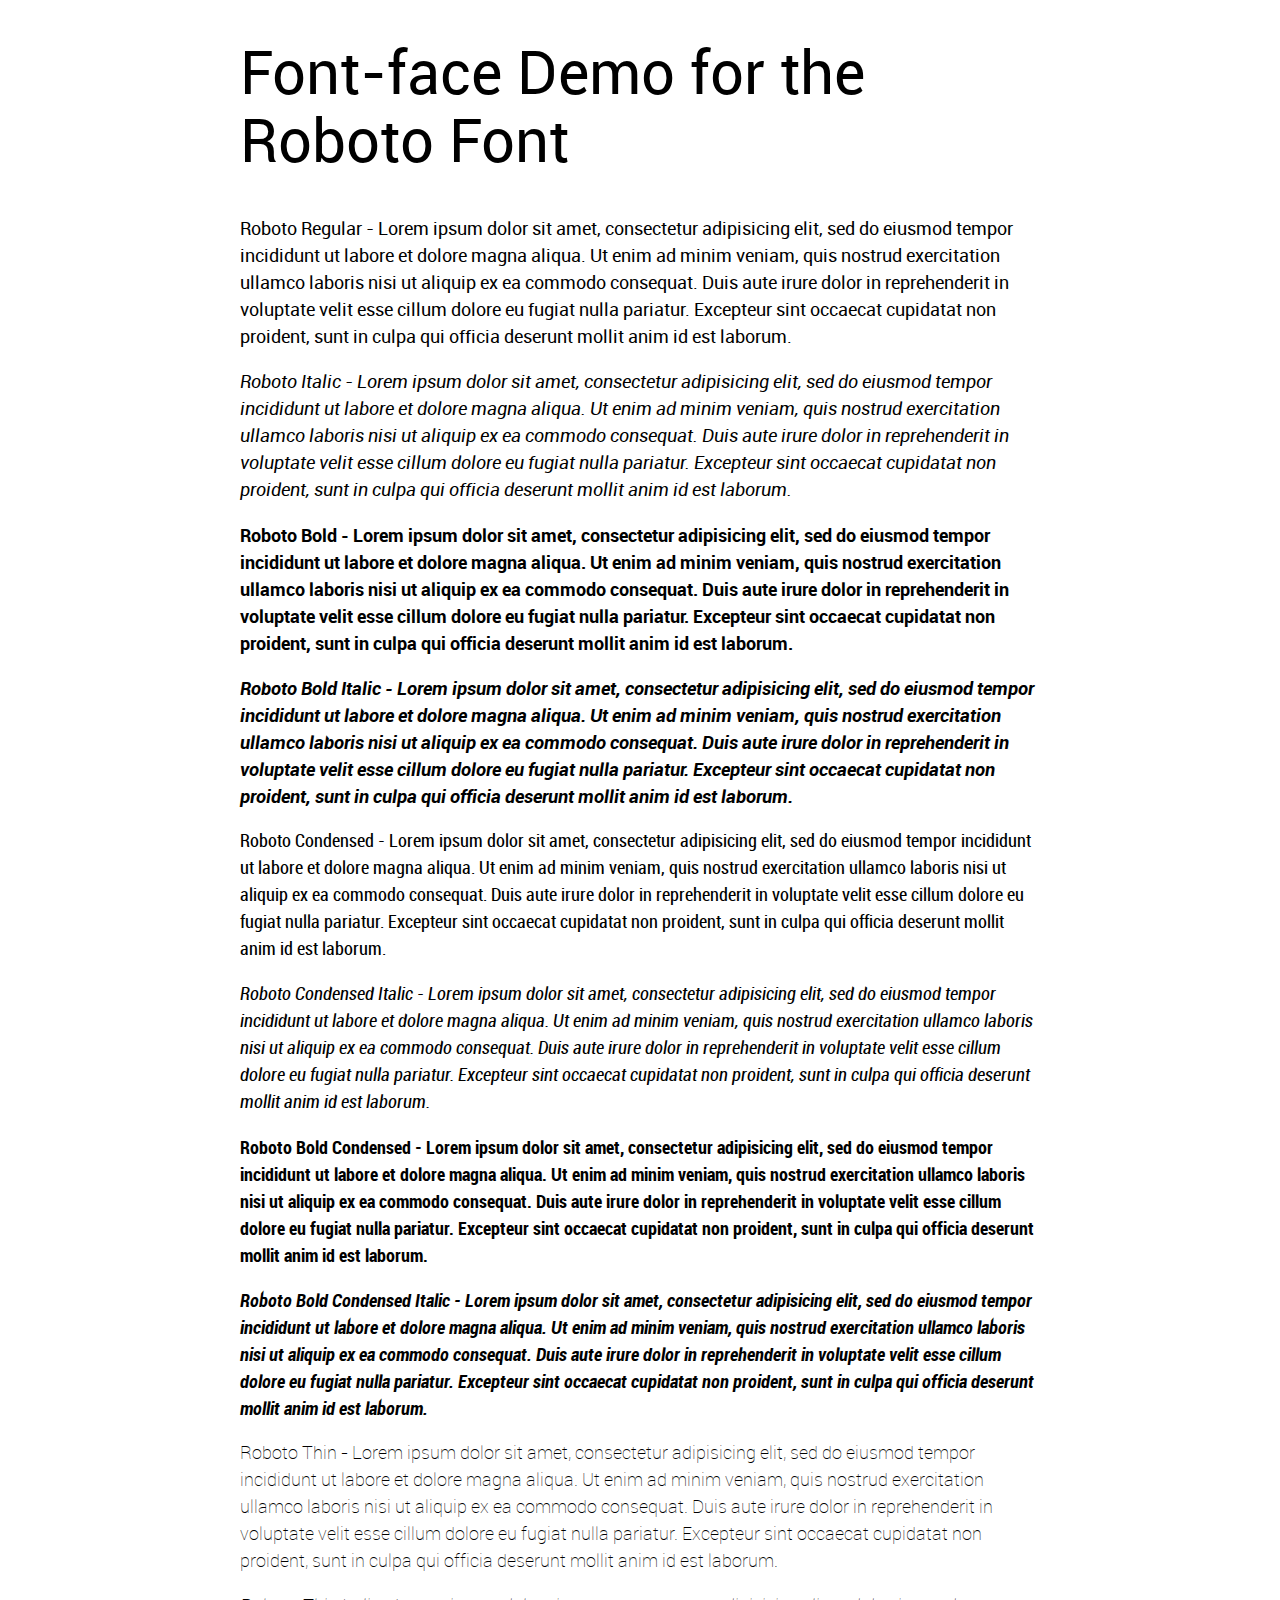
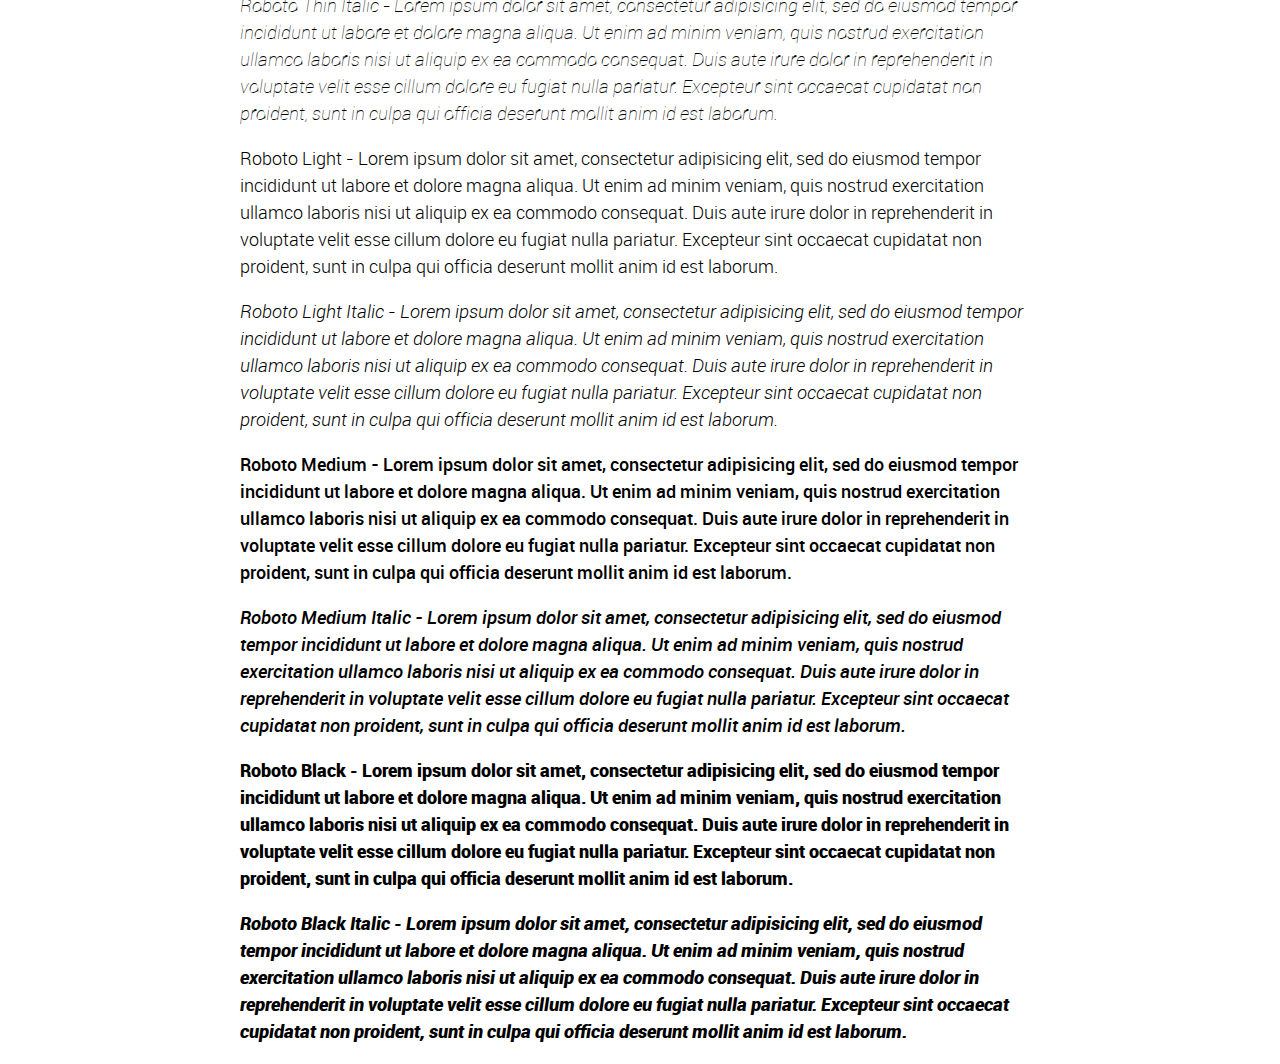
<file: assets/css/fonts/roboto/demo.html>
<!DOCTYPE html PUBLIC "-//W3C//DTD XHTML 1.0 Strict//EN"
	"http://www.w3.org/TR/xhtml1/DTD/xhtml1-strict.dtd">

<html xmlns="http://www.w3.org/1999/xhtml" xml:lang="en" lang="en">
<head>
	<meta http-equiv="Content-Type" content="text/html; charset=utf-8"/>

	<title>Font Face Demo</title>
	<link rel="stylesheet" href="stylesheet.css" type="text/css" charset="utf-8">
	<style type="text/css" media="screen">
		h1.fontface {font: 60px/68px 'RobotoRegular', Arial, sans-serif;letter-spacing: 0;}

		p.style1 {font: 18px/27px 'RobotoRegular', Arial, sans-serif;}
		p.style2 {font: 18px/27px 'RobotoItalic', Arial, sans-serif;}
		p.style3 {font: 18px/27px 'RobotoBold', Arial, sans-serif;}
		p.style4 {font: 18px/27px 'RobotoBoldItalic', Arial, sans-serif;}
		p.style5 {font: 18px/27px 'RobotoCondensed', Arial, sans-serif;}
		p.style6 {font: 18px/27px 'RobotoCondensedItalic', Arial, sans-serif;}
		p.style7 {font: 18px/27px 'RobotoBoldCondensed', Arial, sans-serif;}
		p.style8 {font: 18px/27px 'RobotoBoldCondensedItalic', Arial, sans-serif;}
		p.style9 {font: 18px/27px 'RobotoThin', Arial, sans-serif;}
		p.style10 {font: 18px/27px 'RobotoThinItalic', Arial, sans-serif;}
		p.style11 {font: 18px/27px 'RobotoLight', Arial, sans-serif;}
		p.style12 {font: 18px/27px 'RobotoLightItalic', Arial, sans-serif;}
		p.style13 {font: 18px/27px 'RobotoMedium', Arial, sans-serif;}
		p.style14 {font: 18px/27px 'RobotoMediumItalic', Arial, sans-serif;}
		p.style15 {font: 18px/27px 'RobotoBlack', Arial, sans-serif;}
		p.style16 {font: 18px/27px 'RobotoBlackItalic', Arial, sans-serif;}
		
		#container {
			width: 800px;
			margin-left: auto;
			margin-right: auto;
		}
	</style>
</head>

<body>
	<div id="container">
		<h1 class="fontface">Font-face Demo for the Roboto Font</h1>
	
	 

	<p class="style1">Roboto Regular - Lorem ipsum dolor sit amet, consectetur adipisicing elit, sed do eiusmod tempor incididunt ut labore et dolore magna aliqua. Ut enim ad minim veniam, quis nostrud exercitation ullamco laboris nisi ut aliquip ex ea commodo consequat. Duis aute irure dolor in reprehenderit in voluptate velit esse cillum dolore eu fugiat nulla pariatur. Excepteur sint occaecat cupidatat non proident, sunt in culpa qui officia deserunt mollit anim id est laborum.</p>

	 

	<p class="style2">Roboto Italic - Lorem ipsum dolor sit amet, consectetur adipisicing elit, sed do eiusmod tempor incididunt ut labore et dolore magna aliqua. Ut enim ad minim veniam, quis nostrud exercitation ullamco laboris nisi ut aliquip ex ea commodo consequat. Duis aute irure dolor in reprehenderit in voluptate velit esse cillum dolore eu fugiat nulla pariatur. Excepteur sint occaecat cupidatat non proident, sunt in culpa qui officia deserunt mollit anim id est laborum.</p>

	 

	<p class="style3">Roboto Bold - Lorem ipsum dolor sit amet, consectetur adipisicing elit, sed do eiusmod tempor incididunt ut labore et dolore magna aliqua. Ut enim ad minim veniam, quis nostrud exercitation ullamco laboris nisi ut aliquip ex ea commodo consequat. Duis aute irure dolor in reprehenderit in voluptate velit esse cillum dolore eu fugiat nulla pariatur. Excepteur sint occaecat cupidatat non proident, sunt in culpa qui officia deserunt mollit anim id est laborum.</p>

	 

	<p class="style4">Roboto Bold Italic - Lorem ipsum dolor sit amet, consectetur adipisicing elit, sed do eiusmod tempor incididunt ut labore et dolore magna aliqua. Ut enim ad minim veniam, quis nostrud exercitation ullamco laboris nisi ut aliquip ex ea commodo consequat. Duis aute irure dolor in reprehenderit in voluptate velit esse cillum dolore eu fugiat nulla pariatur. Excepteur sint occaecat cupidatat non proident, sunt in culpa qui officia deserunt mollit anim id est laborum.</p>

	 

	<p class="style5">Roboto Condensed - Lorem ipsum dolor sit amet, consectetur adipisicing elit, sed do eiusmod tempor incididunt ut labore et dolore magna aliqua. Ut enim ad minim veniam, quis nostrud exercitation ullamco laboris nisi ut aliquip ex ea commodo consequat. Duis aute irure dolor in reprehenderit in voluptate velit esse cillum dolore eu fugiat nulla pariatur. Excepteur sint occaecat cupidatat non proident, sunt in culpa qui officia deserunt mollit anim id est laborum.</p>

	 

	<p class="style6">Roboto Condensed Italic - Lorem ipsum dolor sit amet, consectetur adipisicing elit, sed do eiusmod tempor incididunt ut labore et dolore magna aliqua. Ut enim ad minim veniam, quis nostrud exercitation ullamco laboris nisi ut aliquip ex ea commodo consequat. Duis aute irure dolor in reprehenderit in voluptate velit esse cillum dolore eu fugiat nulla pariatur. Excepteur sint occaecat cupidatat non proident, sunt in culpa qui officia deserunt mollit anim id est laborum.</p>

	 

	<p class="style7">Roboto Bold Condensed - Lorem ipsum dolor sit amet, consectetur adipisicing elit, sed do eiusmod tempor incididunt ut labore et dolore magna aliqua. Ut enim ad minim veniam, quis nostrud exercitation ullamco laboris nisi ut aliquip ex ea commodo consequat. Duis aute irure dolor in reprehenderit in voluptate velit esse cillum dolore eu fugiat nulla pariatur. Excepteur sint occaecat cupidatat non proident, sunt in culpa qui officia deserunt mollit anim id est laborum.</p>

	 

	<p class="style8">Roboto Bold Condensed Italic - Lorem ipsum dolor sit amet, consectetur adipisicing elit, sed do eiusmod tempor incididunt ut labore et dolore magna aliqua. Ut enim ad minim veniam, quis nostrud exercitation ullamco laboris nisi ut aliquip ex ea commodo consequat. Duis aute irure dolor in reprehenderit in voluptate velit esse cillum dolore eu fugiat nulla pariatur. Excepteur sint occaecat cupidatat non proident, sunt in culpa qui officia deserunt mollit anim id est laborum.</p>

	 

	<p class="style9">Roboto Thin - Lorem ipsum dolor sit amet, consectetur adipisicing elit, sed do eiusmod tempor incididunt ut labore et dolore magna aliqua. Ut enim ad minim veniam, quis nostrud exercitation ullamco laboris nisi ut aliquip ex ea commodo consequat. Duis aute irure dolor in reprehenderit in voluptate velit esse cillum dolore eu fugiat nulla pariatur. Excepteur sint occaecat cupidatat non proident, sunt in culpa qui officia deserunt mollit anim id est laborum.</p>

	 

	<p class="style10">Roboto Thin Italic - Lorem ipsum dolor sit amet, consectetur adipisicing elit, sed do eiusmod tempor incididunt ut labore et dolore magna aliqua. Ut enim ad minim veniam, quis nostrud exercitation ullamco laboris nisi ut aliquip ex ea commodo consequat. Duis aute irure dolor in reprehenderit in voluptate velit esse cillum dolore eu fugiat nulla pariatur. Excepteur sint occaecat cupidatat non proident, sunt in culpa qui officia deserunt mollit anim id est laborum.</p>

	 

	<p class="style11">Roboto Light - Lorem ipsum dolor sit amet, consectetur adipisicing elit, sed do eiusmod tempor incididunt ut labore et dolore magna aliqua. Ut enim ad minim veniam, quis nostrud exercitation ullamco laboris nisi ut aliquip ex ea commodo consequat. Duis aute irure dolor in reprehenderit in voluptate velit esse cillum dolore eu fugiat nulla pariatur. Excepteur sint occaecat cupidatat non proident, sunt in culpa qui officia deserunt mollit anim id est laborum.</p>

	 

	<p class="style12">Roboto Light Italic - Lorem ipsum dolor sit amet, consectetur adipisicing elit, sed do eiusmod tempor incididunt ut labore et dolore magna aliqua. Ut enim ad minim veniam, quis nostrud exercitation ullamco laboris nisi ut aliquip ex ea commodo consequat. Duis aute irure dolor in reprehenderit in voluptate velit esse cillum dolore eu fugiat nulla pariatur. Excepteur sint occaecat cupidatat non proident, sunt in culpa qui officia deserunt mollit anim id est laborum.</p>

	 

	<p class="style13">Roboto Medium - Lorem ipsum dolor sit amet, consectetur adipisicing elit, sed do eiusmod tempor incididunt ut labore et dolore magna aliqua. Ut enim ad minim veniam, quis nostrud exercitation ullamco laboris nisi ut aliquip ex ea commodo consequat. Duis aute irure dolor in reprehenderit in voluptate velit esse cillum dolore eu fugiat nulla pariatur. Excepteur sint occaecat cupidatat non proident, sunt in culpa qui officia deserunt mollit anim id est laborum.</p>

	 

	<p class="style14">Roboto Medium Italic - Lorem ipsum dolor sit amet, consectetur adipisicing elit, sed do eiusmod tempor incididunt ut labore et dolore magna aliqua. Ut enim ad minim veniam, quis nostrud exercitation ullamco laboris nisi ut aliquip ex ea commodo consequat. Duis aute irure dolor in reprehenderit in voluptate velit esse cillum dolore eu fugiat nulla pariatur. Excepteur sint occaecat cupidatat non proident, sunt in culpa qui officia deserunt mollit anim id est laborum.</p>

	 

	<p class="style15">Roboto Black - Lorem ipsum dolor sit amet, consectetur adipisicing elit, sed do eiusmod tempor incididunt ut labore et dolore magna aliqua. Ut enim ad minim veniam, quis nostrud exercitation ullamco laboris nisi ut aliquip ex ea commodo consequat. Duis aute irure dolor in reprehenderit in voluptate velit esse cillum dolore eu fugiat nulla pariatur. Excepteur sint occaecat cupidatat non proident, sunt in culpa qui officia deserunt mollit anim id est laborum.</p>

	 

	<p class="style16">Roboto Black Italic - Lorem ipsum dolor sit amet, consectetur adipisicing elit, sed do eiusmod tempor incididunt ut labore et dolore magna aliqua. Ut enim ad minim veniam, quis nostrud exercitation ullamco laboris nisi ut aliquip ex ea commodo consequat. Duis aute irure dolor in reprehenderit in voluptate velit esse cillum dolore eu fugiat nulla pariatur. Excepteur sint occaecat cupidatat non proident, sunt in culpa qui officia deserunt mollit anim id est laborum.</p>

		</div>
</body>
</html>
</file>
<file: assets/css/fonts/open_sans/stylesheet.css>
/* Generated by Font Squirrel (http://www.fontsquirrel.com) on July 27, 2012 03:49:11 AM America/New_York */



@font-face {
    font-family: 'OpenSansLight';
    src: url('OpenSans-Light-webfont.eot');
    src: url('OpenSans-Light-webfont.eot?#iefix') format('embedded-opentype'),
         url('OpenSans-Light-webfont.woff') format('woff'),
         url('OpenSans-Light-webfont.ttf') format('truetype'),
         url('OpenSans-Light-webfont.svg#OpenSansLight') format('svg');
    font-weight: normal;
    font-style: normal;

}

@font-face {
    font-family: 'OpenSansLightItalic';
    src: url('OpenSans-LightItalic-webfont.eot');
    src: url('OpenSans-LightItalic-webfont.eot?#iefix') format('embedded-opentype'),
         url('OpenSans-LightItalic-webfont.woff') format('woff'),
         url('OpenSans-LightItalic-webfont.ttf') format('truetype'),
         url('OpenSans-LightItalic-webfont.svg#OpenSansLightItalic') format('svg');
    font-weight: normal;
    font-style: normal;

}

@font-face {
    font-family: 'OpenSansRegular';
    src: url('OpenSans-Regular-webfont.eot');
    src: url('OpenSans-Regular-webfont.eot?#iefix') format('embedded-opentype'),
         url('OpenSans-Regular-webfont.woff') format('woff'),
         url('OpenSans-Regular-webfont.ttf') format('truetype'),
         url('OpenSans-Regular-webfont.svg#OpenSansRegular') format('svg');
    font-weight: normal;
    font-style: normal;

}

@font-face {
    font-family: 'OpenSansItalic';
    src: url('OpenSans-Italic-webfont.eot');
    src: url('OpenSans-Italic-webfont.eot?#iefix') format('embedded-opentype'),
         url('OpenSans-Italic-webfont.woff') format('woff'),
         url('OpenSans-Italic-webfont.ttf') format('truetype'),
         url('OpenSans-Italic-webfont.svg#OpenSansItalic') format('svg');
    font-weight: normal;
    font-style: normal;

}

@font-face {
    font-family: 'OpenSansSemibold';
    src: url('OpenSans-Semibold-webfont.eot');
    src: url('OpenSans-Semibold-webfont.eot?#iefix') format('embedded-opentype'),
         url('OpenSans-Semibold-webfont.woff') format('woff'),
         url('OpenSans-Semibold-webfont.ttf') format('truetype'),
         url('OpenSans-Semibold-webfont.svg#OpenSansSemibold') format('svg');
    font-weight: normal;
    font-style: normal;

}

@font-face {
    font-family: 'OpenSansSemiboldItalic';
    src: url('OpenSans-SemiboldItalic-webfont.eot');
    src: url('OpenSans-SemiboldItalic-webfont.eot?#iefix') format('embedded-opentype'),
         url('OpenSans-SemiboldItalic-webfont.woff') format('woff'),
         url('OpenSans-SemiboldItalic-webfont.ttf') format('truetype'),
         url('OpenSans-SemiboldItalic-webfont.svg#OpenSansSemiboldItalic') format('svg');
    font-weight: normal;
    font-style: normal;

}

@font-face {
    font-family: 'OpenSansBold';
    src: url('OpenSans-Bold-webfont.eot');
    src: url('OpenSans-Bold-webfont.eot?#iefix') format('embedded-opentype'),
         url('OpenSans-Bold-webfont.woff') format('woff'),
         url('OpenSans-Bold-webfont.ttf') format('truetype'),
         url('OpenSans-Bold-webfont.svg#OpenSansBold') format('svg');
    font-weight: normal;
    font-style: normal;

}

@font-face {
    font-family: 'OpenSansBoldItalic';
    src: url('OpenSans-BoldItalic-webfont.eot');
    src: url('OpenSans-BoldItalic-webfont.eot?#iefix') format('embedded-opentype'),
         url('OpenSans-BoldItalic-webfont.woff') format('woff'),
         url('OpenSans-BoldItalic-webfont.ttf') format('truetype'),
         url('OpenSans-BoldItalic-webfont.svg#OpenSansBoldItalic') format('svg');
    font-weight: normal;
    font-style: normal;

}

@font-face {
    font-family: 'OpenSansExtrabold';
    src: url('OpenSans-ExtraBold-webfont.eot');
    src: url('OpenSans-ExtraBold-webfont.eot?#iefix') format('embedded-opentype'),
         url('OpenSans-ExtraBold-webfont.woff') format('woff'),
         url('OpenSans-ExtraBold-webfont.ttf') format('truetype'),
         url('OpenSans-ExtraBold-webfont.svg#OpenSansExtrabold') format('svg');
    font-weight: normal;
    font-style: normal;

}

@font-face {
    font-family: 'OpenSansExtraboldItalic';
    src: url('OpenSans-ExtraBoldItalic-webfont.eot');
    src: url('OpenSans-ExtraBoldItalic-webfont.eot?#iefix') format('embedded-opentype'),
         url('OpenSans-ExtraBoldItalic-webfont.woff') format('woff'),
         url('OpenSans-ExtraBoldItalic-webfont.ttf') format('truetype'),
         url('OpenSans-ExtraBoldItalic-webfont.svg#OpenSansExtraboldItalic') format('svg');
    font-weight: normal;
    font-style: normal;

}
</file>
<file: assets/css/fonts/questrial/stylesheet.css>
/* Generated by Font Squirrel (http://www.fontsquirrel.com) on February 17, 2013 */



@font-face {
    font-family: 'questrialregular';
    src: url('questrial-regular-webfont.eot');
    src: url('questrial-regular-webfont.eot?#iefix') format('embedded-opentype'),
         url('questrial-regular-webfont.woff') format('woff'),
         url('questrial-regular-webfont.ttf') format('truetype'),
         url('questrial-regular-webfont.svg#questrialregular') format('svg');
    font-weight: normal;
    font-style: normal;

}
</file>
<file: assets/css/fonts/roboto/stylesheet.css>
/* Generated by Font Squirrel (http://www.fontsquirrel.com) on June 3, 2013 04:52:09 AM America/New_York */



@font-face {
    font-family: 'RobotoRegular';
    src: url('Roboto-Regular-webfont.eot');
    src: url('Roboto-Regular-webfont.eot?#iefix') format('embedded-opentype'),
         url('Roboto-Regular-webfont.woff') format('woff'),
         url('Roboto-Regular-webfont.ttf') format('truetype'),
         url('Roboto-Regular-webfont.svg#RobotoRegular') format('svg');
    font-weight: normal;
    font-style: normal;

}

@font-face {
    font-family: 'RobotoItalic';
    src: url('Roboto-Italic-webfont.eot');
    src: url('Roboto-Italic-webfont.eot?#iefix') format('embedded-opentype'),
         url('Roboto-Italic-webfont.woff') format('woff'),
         url('Roboto-Italic-webfont.ttf') format('truetype'),
         url('Roboto-Italic-webfont.svg#RobotoItalic') format('svg');
    font-weight: normal;
    font-style: normal;

}

@font-face {
    font-family: 'RobotoBold';
    src: url('Roboto-Bold-webfont.eot');
    src: url('Roboto-Bold-webfont.eot?#iefix') format('embedded-opentype'),
         url('Roboto-Bold-webfont.woff') format('woff'),
         url('Roboto-Bold-webfont.ttf') format('truetype'),
         url('Roboto-Bold-webfont.svg#RobotoBold') format('svg');
    font-weight: normal;
    font-style: normal;

}

@font-face {
    font-family: 'RobotoBoldItalic';
    src: url('Roboto-BoldItalic-webfont.eot');
    src: url('Roboto-BoldItalic-webfont.eot?#iefix') format('embedded-opentype'),
         url('Roboto-BoldItalic-webfont.woff') format('woff'),
         url('Roboto-BoldItalic-webfont.ttf') format('truetype'),
         url('Roboto-BoldItalic-webfont.svg#RobotoBoldItalic') format('svg');
    font-weight: normal;
    font-style: normal;

}

@font-face {
    font-family: 'RobotoCondensed';
    src: url('Roboto-Condensed-webfont.eot');
    src: url('Roboto-Condensed-webfont.eot?#iefix') format('embedded-opentype'),
         url('Roboto-Condensed-webfont.woff') format('woff'),
         url('Roboto-Condensed-webfont.ttf') format('truetype'),
         url('Roboto-Condensed-webfont.svg#RobotoCondensed') format('svg');
    font-weight: normal;
    font-style: normal;

}

@font-face {
    font-family: 'RobotoCondensedItalic';
    src: url('Roboto-CondensedItalic-webfont.eot');
    src: url('Roboto-CondensedItalic-webfont.eot?#iefix') format('embedded-opentype'),
         url('Roboto-CondensedItalic-webfont.woff') format('woff'),
         url('Roboto-CondensedItalic-webfont.ttf') format('truetype'),
         url('Roboto-CondensedItalic-webfont.svg#RobotoCondensedItalic') format('svg');
    font-weight: normal;
    font-style: normal;

}

@font-face {
    font-family: 'RobotoBoldCondensed';
    src: url('Roboto-BoldCondensed-webfont.eot');
    src: url('Roboto-BoldCondensed-webfont.eot?#iefix') format('embedded-opentype'),
         url('Roboto-BoldCondensed-webfont.woff') format('woff'),
         url('Roboto-BoldCondensed-webfont.ttf') format('truetype'),
         url('Roboto-BoldCondensed-webfont.svg#RobotoBoldCondensed') format('svg');
    font-weight: normal;
    font-style: normal;

}

@font-face {
    font-family: 'RobotoBoldCondensedItalic';
    src: url('Roboto-BoldCondensedItalic-webfont.eot');
    src: url('Roboto-BoldCondensedItalic-webfont.eot?#iefix') format('embedded-opentype'),
         url('Roboto-BoldCondensedItalic-webfont.woff') format('woff'),
         url('Roboto-BoldCondensedItalic-webfont.ttf') format('truetype'),
         url('Roboto-BoldCondensedItalic-webfont.svg#RobotoBoldCondensedItalic') format('svg');
    font-weight: normal;
    font-style: normal;

}

@font-face {
    font-family: 'RobotoThin';
    src: url('Roboto-Thin-webfont.eot');
    src: url('Roboto-Thin-webfont.eot?#iefix') format('embedded-opentype'),
         url('Roboto-Thin-webfont.woff') format('woff'),
         url('Roboto-Thin-webfont.ttf') format('truetype'),
         url('Roboto-Thin-webfont.svg#RobotoThin') format('svg');
    font-weight: normal;
    font-style: normal;

}

@font-face {
    font-family: 'RobotoThinItalic';
    src: url('Roboto-ThinItalic-webfont.eot');
    src: url('Roboto-ThinItalic-webfont.eot?#iefix') format('embedded-opentype'),
         url('Roboto-ThinItalic-webfont.woff') format('woff'),
         url('Roboto-ThinItalic-webfont.ttf') format('truetype'),
         url('Roboto-ThinItalic-webfont.svg#RobotoThinItalic') format('svg');
    font-weight: normal;
    font-style: normal;

}

@font-face {
    font-family: 'RobotoLight';
    src: url('Roboto-Light-webfont.eot');
    src: url('Roboto-Light-webfont.eot?#iefix') format('embedded-opentype'),
         url('Roboto-Light-webfont.woff') format('woff'),
         url('Roboto-Light-webfont.ttf') format('truetype'),
         url('Roboto-Light-webfont.svg#RobotoLight') format('svg');
    font-weight: normal;
    font-style: normal;

}

@font-face {
    font-family: 'RobotoLightItalic';
    src: url('Roboto-LightItalic-webfont.eot');
    src: url('Roboto-LightItalic-webfont.eot?#iefix') format('embedded-opentype'),
         url('Roboto-LightItalic-webfont.woff') format('woff'),
         url('Roboto-LightItalic-webfont.ttf') format('truetype'),
         url('Roboto-LightItalic-webfont.svg#RobotoLightItalic') format('svg');
    font-weight: normal;
    font-style: normal;

}

@font-face {
    font-family: 'RobotoMedium';
    src: url('Roboto-Medium-webfont.eot');
    src: url('Roboto-Medium-webfont.eot?#iefix') format('embedded-opentype'),
         url('Roboto-Medium-webfont.woff') format('woff'),
         url('Roboto-Medium-webfont.ttf') format('truetype'),
         url('Roboto-Medium-webfont.svg#RobotoMedium') format('svg');
    font-weight: normal;
    font-style: normal;

}

@font-face {
    font-family: 'RobotoMediumItalic';
    src: url('Roboto-MediumItalic-webfont.eot');
    src: url('Roboto-MediumItalic-webfont.eot?#iefix') format('embedded-opentype'),
         url('Roboto-MediumItalic-webfont.woff') format('woff'),
         url('Roboto-MediumItalic-webfont.ttf') format('truetype'),
         url('Roboto-MediumItalic-webfont.svg#RobotoMediumItalic') format('svg');
    font-weight: normal;
    font-style: normal;

}

@font-face {
    font-family: 'RobotoBlack';
    src: url('Roboto-Black-webfont.eot');
    src: url('Roboto-Black-webfont.eot?#iefix') format('embedded-opentype'),
         url('Roboto-Black-webfont.woff') format('woff'),
         url('Roboto-Black-webfont.ttf') format('truetype'),
         url('Roboto-Black-webfont.svg#RobotoBlack') format('svg');
    font-weight: normal;
    font-style: normal;

}

@font-face {
    font-family: 'RobotoBlackItalic';
    src: url('Roboto-BlackItalic-webfont.eot');
    src: url('Roboto-BlackItalic-webfont.eot?#iefix') format('embedded-opentype'),
         url('Roboto-BlackItalic-webfont.woff') format('woff'),
         url('Roboto-BlackItalic-webfont.ttf') format('truetype'),
         url('Roboto-BlackItalic-webfont.svg#RobotoBlackItalic') format('svg');
    font-weight: normal;
    font-style: normal;

}
</file>
<file: assets/css/fonts/questrial/specimen_files/specimen_stylesheet.css>
@import url('grid_12-825-55-15.css');

/*  
	CSS Reset by Eric Meyer - Released under Public Domain
    http://meyerweb.com/eric/tools/css/reset/
*/
html, body, div, span, applet, object, iframe,
h1, h2, h3, h4, h5, h6, p, blockquote, pre,
a, abbr, acronym, address, big, cite, code,
del, dfn, em, font, img, ins, kbd, q, s, samp,
small, strike, strong, sub, sup, tt, var,
b, u, i, center, dl, dt, dd, ol, ul, li,
fieldset, form, label, legend, table, 
caption, tbody, tfoot, thead, tr, th, td 
                  {margin: 0;padding: 0;border: 0;outline: 0;
                  font-size: 100%;vertical-align: baseline;
                  background: transparent;}
body              {line-height: 1;}
ol, ul            {list-style: none;}
blockquote, q     {quotes: none;}
blockquote:before, blockquote:after,
q:before, q:after {content: '';	content: none;}
:focus            {outline: 0;}
ins               {text-decoration: none;}
del               {text-decoration: line-through;}
table             {border-collapse: collapse;border-spacing: 0;}




body {
	color: #000;
	background-color: #dcdcdc;
}

a {
	text-decoration: none;
	color: #1883ba;
}

h1{
	font-size: 32px;
	font-weight: normal;
	font-style: normal;
	margin-bottom: 18px;
}

h2{
	font-size: 18px;
}

#container {
	width: 865px;
	margin: 0px auto;
}


#header {
	padding: 20px;
	font-size: 36px;
	background-color: #000;
	color: #fff;
}

#header span {
	color: #666;
}
#main_content {
	background-color: #fff;
	padding: 60px 20px 20px;
}


#footer p {
	margin: 0;
	padding-top: 10px;
	padding-bottom: 50px;
	color: #333;
	font: 10px Arial, sans-serif;
}

.tabs {
	width: 100%;
	height: 31px;
	background-color: #444;
}
.tabs li {
	float:  left;
	margin: 0;
	overflow: hidden;
	background-color: #444;
}
.tabs li a {
	display: block;
	color: #fff;
	text-decoration: none;
	font: bold 11px/11px 'Arial';
	text-transform: uppercase;
	padding: 10px 15px;
	border-right: 1px solid #fff;
}

.tabs li a:hover {
		background-color: #00b3ff;

}

.tabs li.active a {
	color:  #000;
	background-color: #fff;
}



div.huge {
	
	font-size: 300px;
	line-height: 1em;
	padding: 0;
	letter-spacing: -.02em;
	overflow: hidden;
}
div.glyph_range {
	font-size: 72px;
	line-height: 1.1em;
}

.size10{ font-size: 10px; }
.size11{ font-size: 11px; }
.size12{ font-size: 12px; }
.size13{ font-size: 13px; }
.size14{ font-size: 14px; }
.size16{ font-size: 16px; }
.size18{ font-size: 18px; }
.size20{ font-size: 20px; }
.size24{ font-size: 24px; }
.size30{ font-size: 30px; }
.size36{ font-size: 36px; }
.size48{ font-size: 48px; }
.size60{ font-size: 60px; }
.size72{ font-size: 72px; }
.size90{ font-size: 90px; }


.psample_row1 {	height: 120px;}
.psample_row1 {	height: 120px;}
.psample_row2 {	height: 160px;}
.psample_row3 {	height: 160px;}
.psample_row4 {	height: 160px;}

.psample {
	overflow: hidden;
	position: relative;
}
.psample p {
	line-height: 1.3em;
	display: block;
	overflow: hidden;
	margin: 0;
}

.psample span {
	margin-right: .5em;
}

.white_blend {
	width: 100%;
	height: 61px;
	background-image: url([data-uri]);
	position: absolute;
	bottom: 0;
}
.black_blend {
	width: 100%;
	height: 61px;
	background-image: url([data-uri]);
	position: absolute;
	bottom: 0;
}
.fullreverse {
	background:  #000 !important;
	color:  #fff !important;
	margin-left: -20px;
	padding-left: 20px;
	margin-right: -20px;
	padding-right: 20px;
	padding: 20px;
	margin-bottom:0;
}


.sample_table td {
	padding-top: 3px;
	padding-bottom:5px;
	padding-left: 5px;
	vertical-align: middle;
	line-height: 1.2em;
}

.sample_table td:first-child {
	background-color: #eee;
	text-align: right;
	padding-right: 5px;
	padding-left: 0;
	padding: 5px;
	font: 11px/12px "Courier New", Courier, mono;
}

code {
	white-space: pre;
	background-color: #eee;
	display: block;
	padding: 10px;
	margin-bottom: 18px;
	overflow: auto;
}


.bottom,.last 	{margin-bottom:0 !important; padding-bottom:0 !important;}

.box  { 
  padding: 18px; 
  margin-bottom: 18px; 
  background: #eee; 
}

.reverse,.reversed { background:  #000 !important;color:  #fff !important; border: none !important;}

#bodycomparison {
	position: relative;
	overflow: hidden;
	font-size: 72px;
	height: 90px;
	white-space: nowrap;
}

#bodycomparison div{
	font-size: 72px;
	line-height: 90px;
	display: inline;
	margin: 0 15px 0 0;
	padding: 0;
}

#bodycomparison div span{
	font: 10px Arial;
	position: absolute;
	left: 0;
}
#xheight {
	float: none;
	position: absolute;
	color: #d9f3ff;
	font-size: 72px;
	line-height: 90px;
}

.fontbody {
 position: relative;
}
.arialbody{
	font-family: Arial;
	position: relative;
}
.verdanabody{
	font-family: Verdana;
	position: relative;
}
.georgiabody{
	font-family: Georgia;
	position: relative;
}

/* @group Layout page
 */

#layout h1 {
	font-size: 36px;
	line-height: 42px;
	font-weight: normal;
	font-style: normal;
}

#layout h2 {
	font-size: 24px;
	line-height: 23px;
	font-weight: normal;
	font-style: normal;
}

#layout h3 {
	font-size: 22px;
	line-height: 1.4em;
	margin-top: 1em;
	font-weight: normal;
	font-style: normal;
}


#layout p.byline {
	font-size: 12px;
	margin-top: 18px;
	line-height: 12px;
	margin-bottom: 0;
}
#layout p {
	font-size: 14px;
	line-height: 21px;
	margin-bottom: .5em;
}

#layout p.large{
	font-size: 18px;
	line-height: 26px;
}

#layout .sidebar p{
	font-size: 12px;
	line-height: 1.4em;
}

#layout p.caption {
	font-size: 10px;
	margin-top: -16px;
	margin-bottom: 18px;
}

/* @end */

/* @group Glyphs */

#glyph_chart div{
	background-color: #d9f3ff;
	color: black;
	float: left;
	font-size: 36px;
	height: 1.2em;
	line-height: 1.2em;
	margin-bottom: 1px;
	margin-right: 1px;
	text-align: center;
	width: 1.2em;
	position: relative;
	padding: .6em .2em .2em;
}

#glyph_chart div p {
	position: absolute;
	left: 0;
	top: 0;
	display: block;
	text-align: center;
	font: bold 9px Arial, sans-serif;
	background-color: #3a768f;
	width: 100%;
	color: #fff;
	padding: 2px 0;
}


#glyphs h1 {
	font-family: Arial, sans-serif;
}
/* @end */

/* @group Installing */

#installing {
	font: 13px Arial, sans-serif;
}

#installing p,
#glyphs p{
	line-height: 1.2em;
	margin-bottom: 18px;
	font: 13px Arial, sans-serif;
}



#installing h3{
	font-size: 15px;
	margin-top: 18px;
}

/* @end */

#rendering h1 {
	font-family: Arial, sans-serif;
}
.render_table td {
	font: 11px "Courier New", Courier, mono;
	vertical-align: middle;
}
</file>
